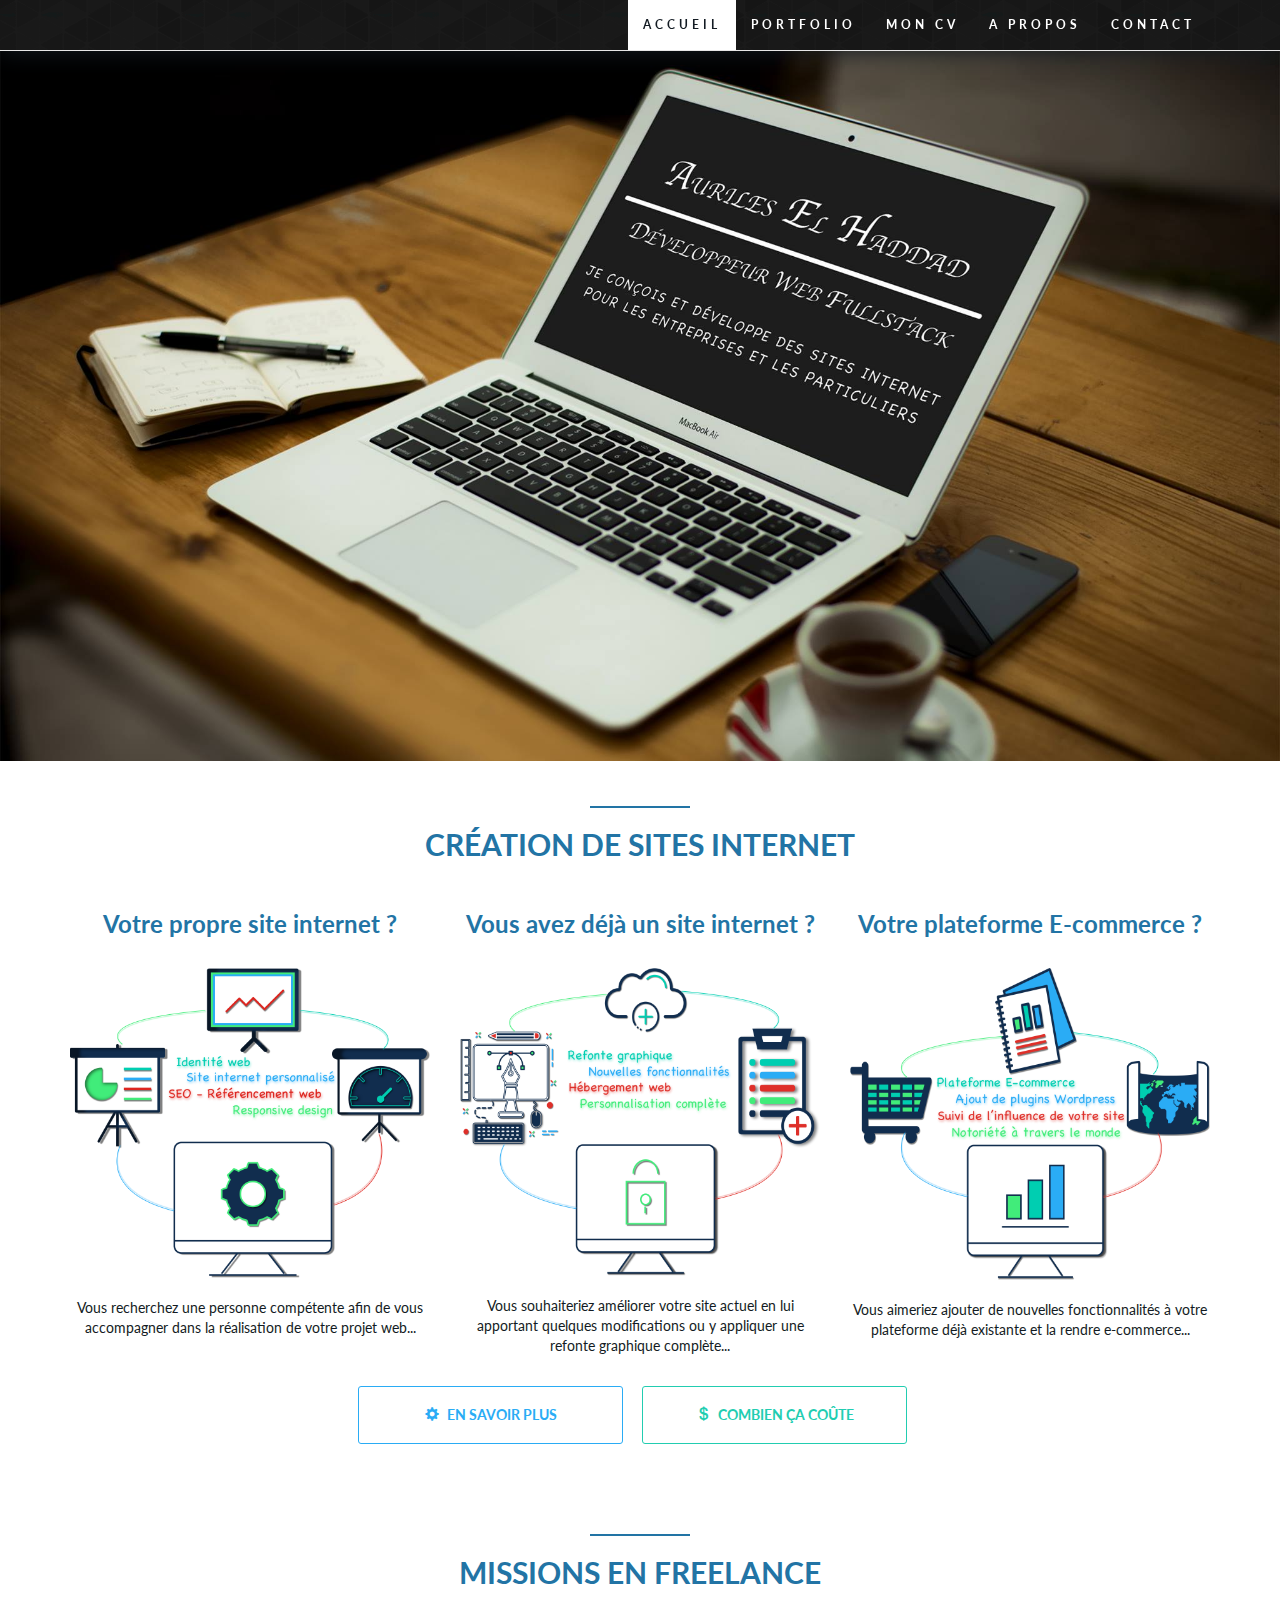
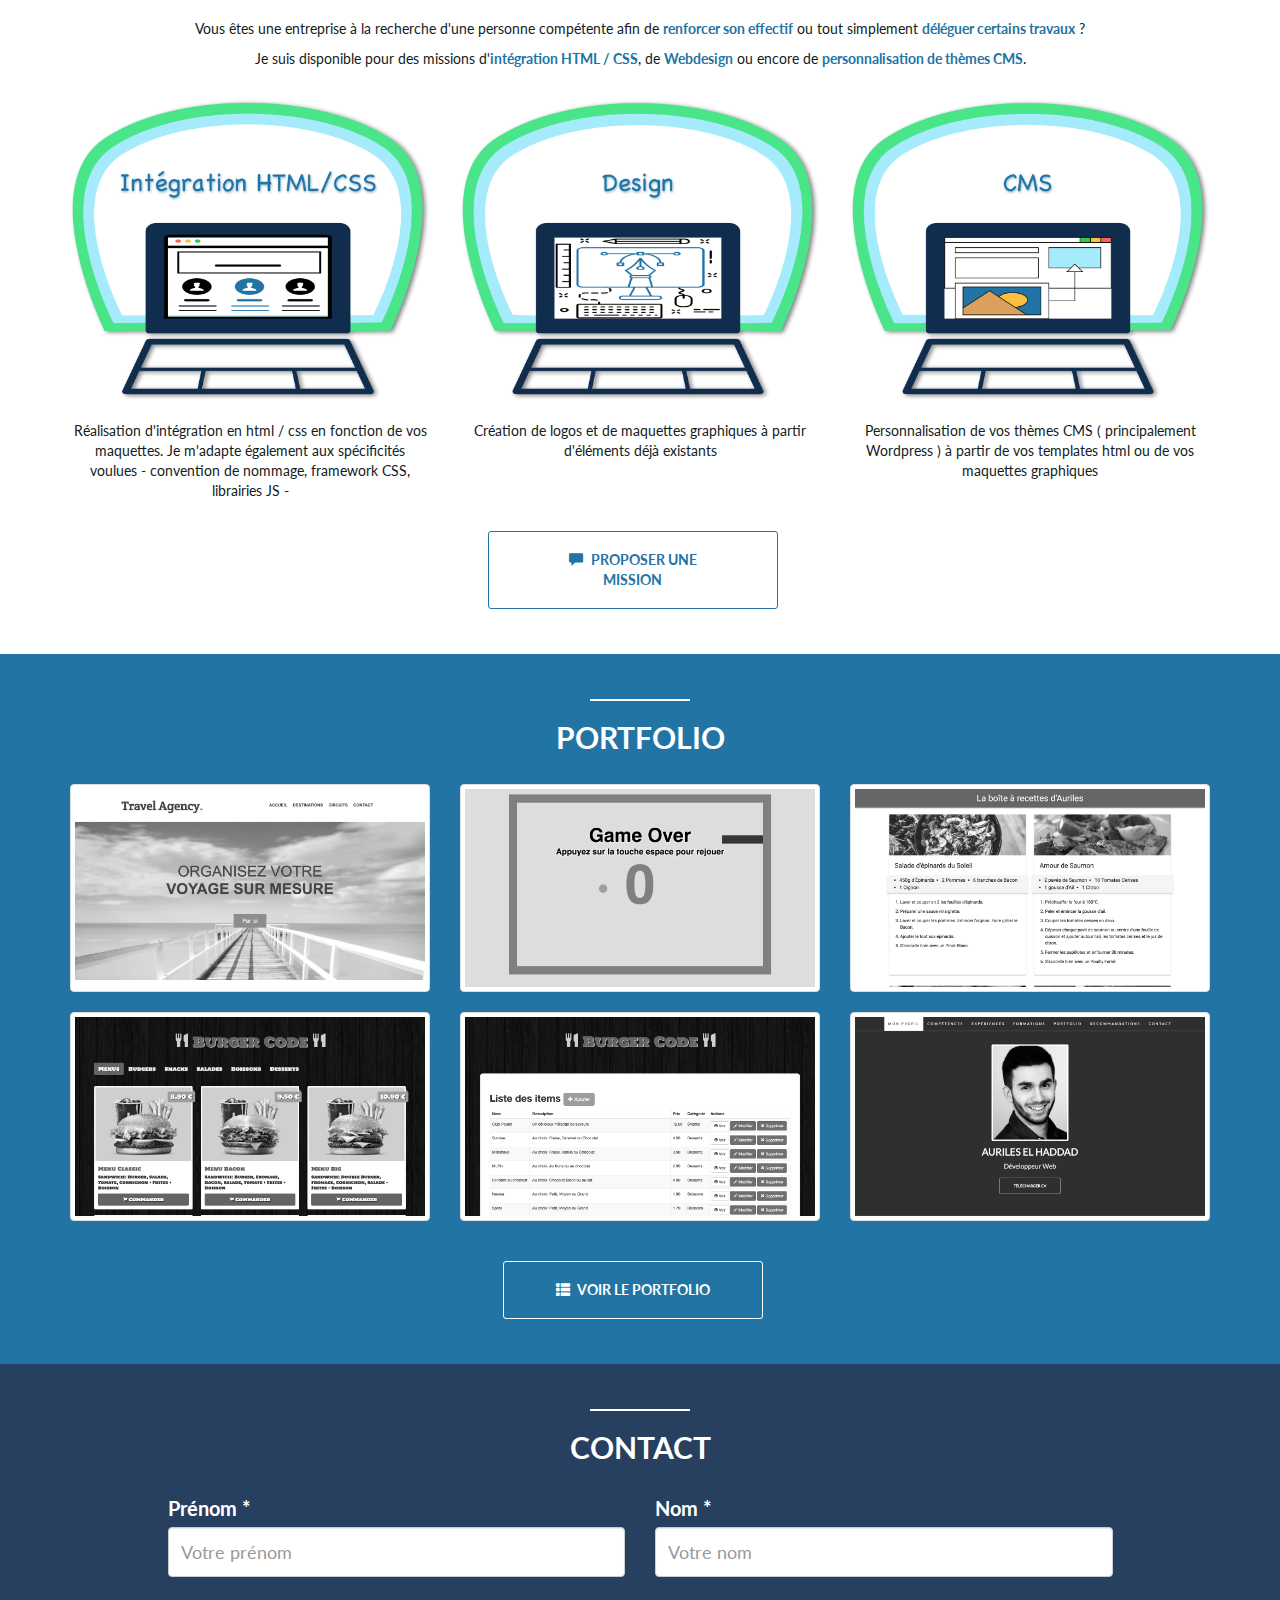
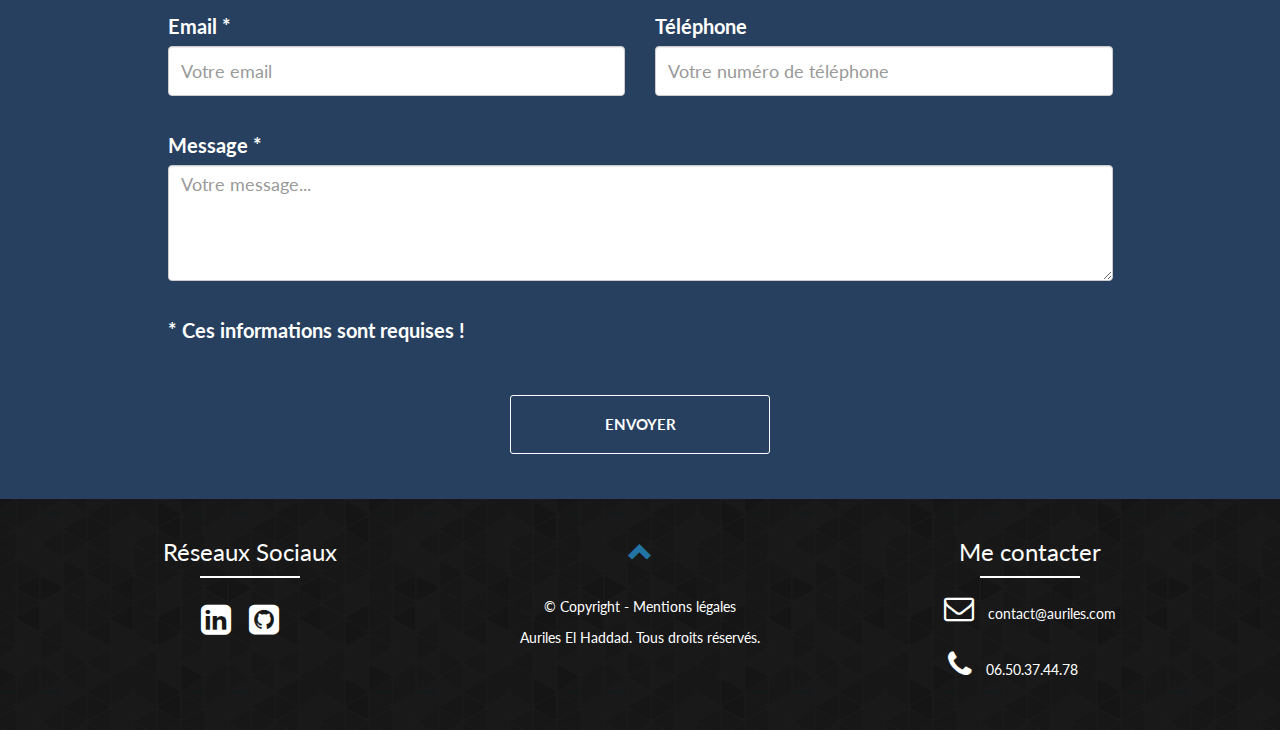
<file: index.html>
<!DOCTYPE html>

<html lang="fr">

  <head>
    <head>
      <title>Auriles El Haddad | IT Consulting - Accueil</title>
      <meta charset="UTF-8">
      <meta name="viewport" content="width=device-width, initial-scale=1">
      <link rel="stylesheet" href="https://maxcdn.bootstrapcdn.com/bootstrap/3.3.7/css/bootstrap.min.css">
      <link href="https://fonts.googleapis.com/css?family=Lato" rel="stylesheet">
      <link rel="stylesheet" href="https://maxcdn.bootstrapcdn.com/font-awesome/4.7.0/css/font-awesome.min.css">
      <link rel="stylesheet" href="css/style.css">
      <script src="https://ajax.googleapis.com/ajax/libs/jquery/3.1.1/jquery.min.js"></script>
      <script src="https://maxcdn.bootstrapcdn.com/bootstrap/3.3.7/js/bootstrap.min.js"></script>
      <script src="js/script.js"></script>
    </head>
  </head>

  <body data-spy="scroll" data-target=".navbar" data-offset="60">

    <!-- MENU -->
    <nav class="navbar navbar-default navbar-fixed-top">
      <div class="container">
        <div class="navbar-header">
          <button class="navbar-toggle" type="button" data-toggle="collapse" data-target="#myNavbar">
            <span class="icon-bar"></span>
            <span class="icon-bar"></span>
            <span class="icon-bar"></span>
          </button>
        </div>
        <div id="myNavbar" class="collapse navbar-collapse">
          <ul class="nav navbar-nav">
            <li><a href="#image" class="scroll">Accueil</a></li>
            <li><a href="#portfolio" class="scroll">Portfolio</a></li>
            <li><a href="http://mycv.auriles.com" target="_blank">Mon CV</a></li>
            <li><a href="html/about.html">A propos</a></li>
            <li><a href="#contact" class="scroll">Contact</a></li>
          </ul>
        </div>
      </div>
    </nav>

    <!-- Image -->
    <section id="image">
      <div>
        <img src="images/background_website.jpg" alt="image_de_presentation" class="bg">
      </div>
    </section>

    <!-- Création site web -->
    <section id="create-website">
      <div class="container">
        <div class="blue-divider"></div>
        <div class="heading">
          <h2>Création de sites internet</h2>
        </div>
        <div class="row">
          <div class="col-sm-4">
              <h3 class="heading">Votre propre site internet ?</h3> <br>
              <img src="images/all1.png" alt="image - création_site_internet ">
              <p class="heading"> <br>Vous recherchez une personne compétente afin de vous accompagner dans la réalisation de votre projet web...</p>
          </div>
          <div class="col-sm-4">
              <h3 class="heading">Vous avez déjà un site internet ?</h3> <br>
              <img src="images/all2.png" alt="image - refonte_site_internet ">
              <p class="heading"> <br> Vous souhaiteriez améliorer votre site actuel en lui apportant quelques modifications ou y appliquer une refonte graphique complète...</p>
          </div>
          <div class="col-sm-4">
              <h3 class="heading">Votre plateforme E-commerce ?</h3> <br>
              <img src="images/all3.png" alt="image - ajout_module_Ecommerce ">
              <p class="heading"> <br> Vous aimeriez ajouter de nouvelles fonctionnalités à votre plateforme déjà existante et la rendre e-commerce...</p>
          </div>
        </div>
        <div class="heading">
          <div style="display: inline-block;">
            <a href="html/more.html" class="button1"><span class="glyphicon glyphicon-cog"></span> En savoir plus</a>
          </div>
          <div style="display: inline-block;">
            <a href="html/price.html" class="button2"><span class="glyphicon glyphicon-usd"></span> Combien ça coûte</a>
          </div>
        </div>
      </div>
    </section>

    <!-- Missions Freelance -->
    <section id="freelance">
      <div class="container">
        <div class="blue-divider"></div>
        <div class="heading">
          <h2>Missions en Freelance</h2>
          <p>Vous êtes une entreprise à la recherche d'une personne compétente afin de <strong class="bold-blue">renforcer son effectif</strong> ou tout simplement <strong class="bold-blue">déléguer certains travaux</strong> ?</p>
          <p>Je suis disponible pour des missions d'<strong class="bold-blue">intégration HTML / CSS</strong>, de <strong class="bold-blue">Webdesign</strong> ou encore de <strong class="bold-blue">personnalisation de thèmes CMS</strong>. </p>
          <br>
        </div>
        <div class="row">
          <div class="col-sm-4">
              <img src="images/laptop_integration.png" alt="image - intégration_html_css ">
              <br><br>
              <p class="heading">Réalisation d'intégration en html / css en fonction de vos maquettes. Je m'adapte également aux spécificités voulues - convention de nommage, framework CSS, librairies JS -</p>
          </div>
          <div class="col-sm-4">
              <img src="images/laptop_design.png" alt="image - webdesign ">
              <br><br>
              <p class="heading">Création de logos et de maquettes graphiques à partir d'éléments déjà existants</p>
          </div>
          <div class="col-sm-4">
              <img src="images/laptop_cms.png" alt="image - cms ">
              <br><br>
              <p class="heading">Personnalisation de vos thèmes CMS ( principalement Wordpress ) à partir de vos templates html ou de vos maquettes graphiques</p>
          </div>
        </div>
        <div class="heading">
          <div style="display: inline-block;">
            <a href="#contact" class="button1 scroll"><span class="glyphicon glyphicon-comment"></span> Proposer une mission</a>
          </div>
        </div>
      </div>
    </section>

    <!-- Portfolio -->
    <section id="portfolio">
      <div class="container">
        <div class="white-divider"></div>
        <div class="heading">
          <h2>Portfolio</h2>
        </div>
        <div class="row">
          <div class="col-sm-4">
            <a href="http://www.myagency.auriles.com" class="thumbnail" target="_blank">
              <img src="images/myagency.png" alt="myagency">
            </a>
          </div>
          <div class="col-sm-4">
            <a href="http://www.mysnake.auriles.com" class="thumbnail" target="_blank">
              <img src="images/mysnake.png" alt="mysnake">
            </a>
          </div>
          <div class="col-sm-4">
            <a href="http://www.myrecipebox.auriles.com" class="thumbnail" target="_blank">
              <img src="images/myrecipebox.png" alt="myrecipebox">
            </a>
          </div>
        </div>
        <div class="row">
          <div class="col-sm-4">
            <a href="http://myburgercode.auriles.com" class="thumbnail" target="_blank">
              <img src="images/myburgercode.png" alt="myburgercode">
            </a>
          </div>
          <div class="col-sm-4">
            <a href="http://myburgercode.auriles.com/admin" class="thumbnail" target="_blank">
              <img src="images/myburgercodeadmin.png" alt="myburgercodeadmin">
            </a>
          </div>
          <div class="col-sm-4">
            <a href="http://mycv.auriles.com" class="thumbnail" target="_blank">
              <img src="images/mycv.png" alt="mycv">
            </a>
          </div>
        </div>
        <div class="heading">
            <a href="html/portfolio.html" class="button1"><span class="glyphicon glyphicon-th-list"></span> Voir le portfolio</a>
        </div>
      </div>
    </section>

    <!-- CONTACT -->
    <section id="contact">
      <div class="container">
        <div class="white-divider"></div>
        <div class="heading">
          <h2>Contact</h2>
        </div>
        <div class="row">
          <div class="col-lg-10 col-lg-offset-1">
            <form id="contact-form" action="" method="post" role="form">
              <div class="row">
                <!-- Prénom -->
                <div class="col-md-6">
                  <label for="firstname">Prénom *</label>
                  <input id="firstname" type="text" name="firstname" class="form-control" placeholder="Votre prénom" value="">
                  <p class="comments"></p>
                </div>
                <!-- Nom -->
                <div class="col-md-6">
                  <label for="name">Nom *</label>
                  <input id="name" type="text" name="name" class="form-control" placeholder="Votre nom" value="">
                  <p class="comments"></p>
                </div>
                <!-- Email -->
                <div class="col-md-6">
                  <label for="email">Email *</label>
                  <input id="email" type="email" name="email" class="form-control" placeholder="Votre email" value="">
                  <p class="comments"></p>
                </div>
                <!-- Téléphone -->
                <div class="col-md-6">
                  <label for="phone">Téléphone</label>
                  <input id="phone" type="tel" name="phone" class="form-control" placeholder="Votre numéro de téléphone" value="">
                  <p class="comments"></p>
                </div>
                <!-- Message -->
                <div class="col-md-12">
                  <label for="message">Message *</label>
                  <textarea name="message" id="message" class="form-control" cols="4" rows="4" placeholder="Votre message..."></textarea>
                  <p class="comments"></p>
                </div>
                <!-- Informations Requises -->
                <div class="col-md-12">
                  <p class="blue"><strong>* Ces informations sont requises !</strong></p>
                </div>
                <!-- Boutton d'envoi du formulaire -->
                <div class="col-md-12">
                  <input type="submit" class="button1" value="Envoyer">
                </div>
              </div>
            </form>
          </div>
        </div>
      </div>
    </section>

    <!-- FOOTER -->
    <footer>
      <div class="container">
        <div class="row">
          <!-- footer-left -->
          <div class="col-sm-4 text-center">
            <h3>Réseaux Sociaux</h3>
            <div class="white-divider"></div>
            <div class="icons">
              <!-- LinkedIn -->
                <a href="https://www.linkedin.com/in/auriles-el-haddad-80a992110/" target="_blank"><i class="fa fa-linkedin-square icon-linkedin" aria-hidden="true"></i></a>
              <!-- Github -->
                <a href="https://github.com/Auriles" target="_blank"><i class="fa fa-github-square icon-github" aria-hidden="true"></i></a>
            </div>
          </div>
          <!-- footer-center -->
          <div class="col-sm-4 text-center">
            <a href="#image" id="aboutFooter">
              <span class="glyphicon glyphicon-chevron-up"></span>
            </a>
            <h5>© Copyright - <a href="html/mentions.html" class="mentions-legales">Mentions légales</a> <br> <br>
            Auriles El Haddad. Tous droits réservés.</h5>
          </div>
          <!-- footer-right -->
          <div class="col-sm-4 text-center">
            <h3>Me contacter</h3>
            <div class="white-divider"></div>
            <!-- Mail -->
            <div>
              <a href="mailto:&#099;&#111;&#110;&#116;&#097;&#099;&#116;&#064;&#097;&#117;&#114;&#105;&#108;&#101;&#115;&#046;&#099;&#111;&#109;"><i class="fa fa-envelope-o icons icon-mail" aria-hidden="true"></i></a>
              <p style="display: inline-block;">&#099;&#111;&#110;&#116;&#097;&#099;&#116;&#064;&#097;&#117;&#114;&#105;&#108;&#101;&#115;&#046;&#099;&#111;&#109;</p>
            </div>
            <!-- Téléphone -->
            <div style="margin-right: 35px;">
              <i class="fa fa-phone icons icon-phone" aria-hidden="true"></i>
              <p style="display: inline-block;">06.50.37.44.78</p>
            </div>
          </div>
        </div>
      </div>
    </footer>

  </body>

</html>
</file>
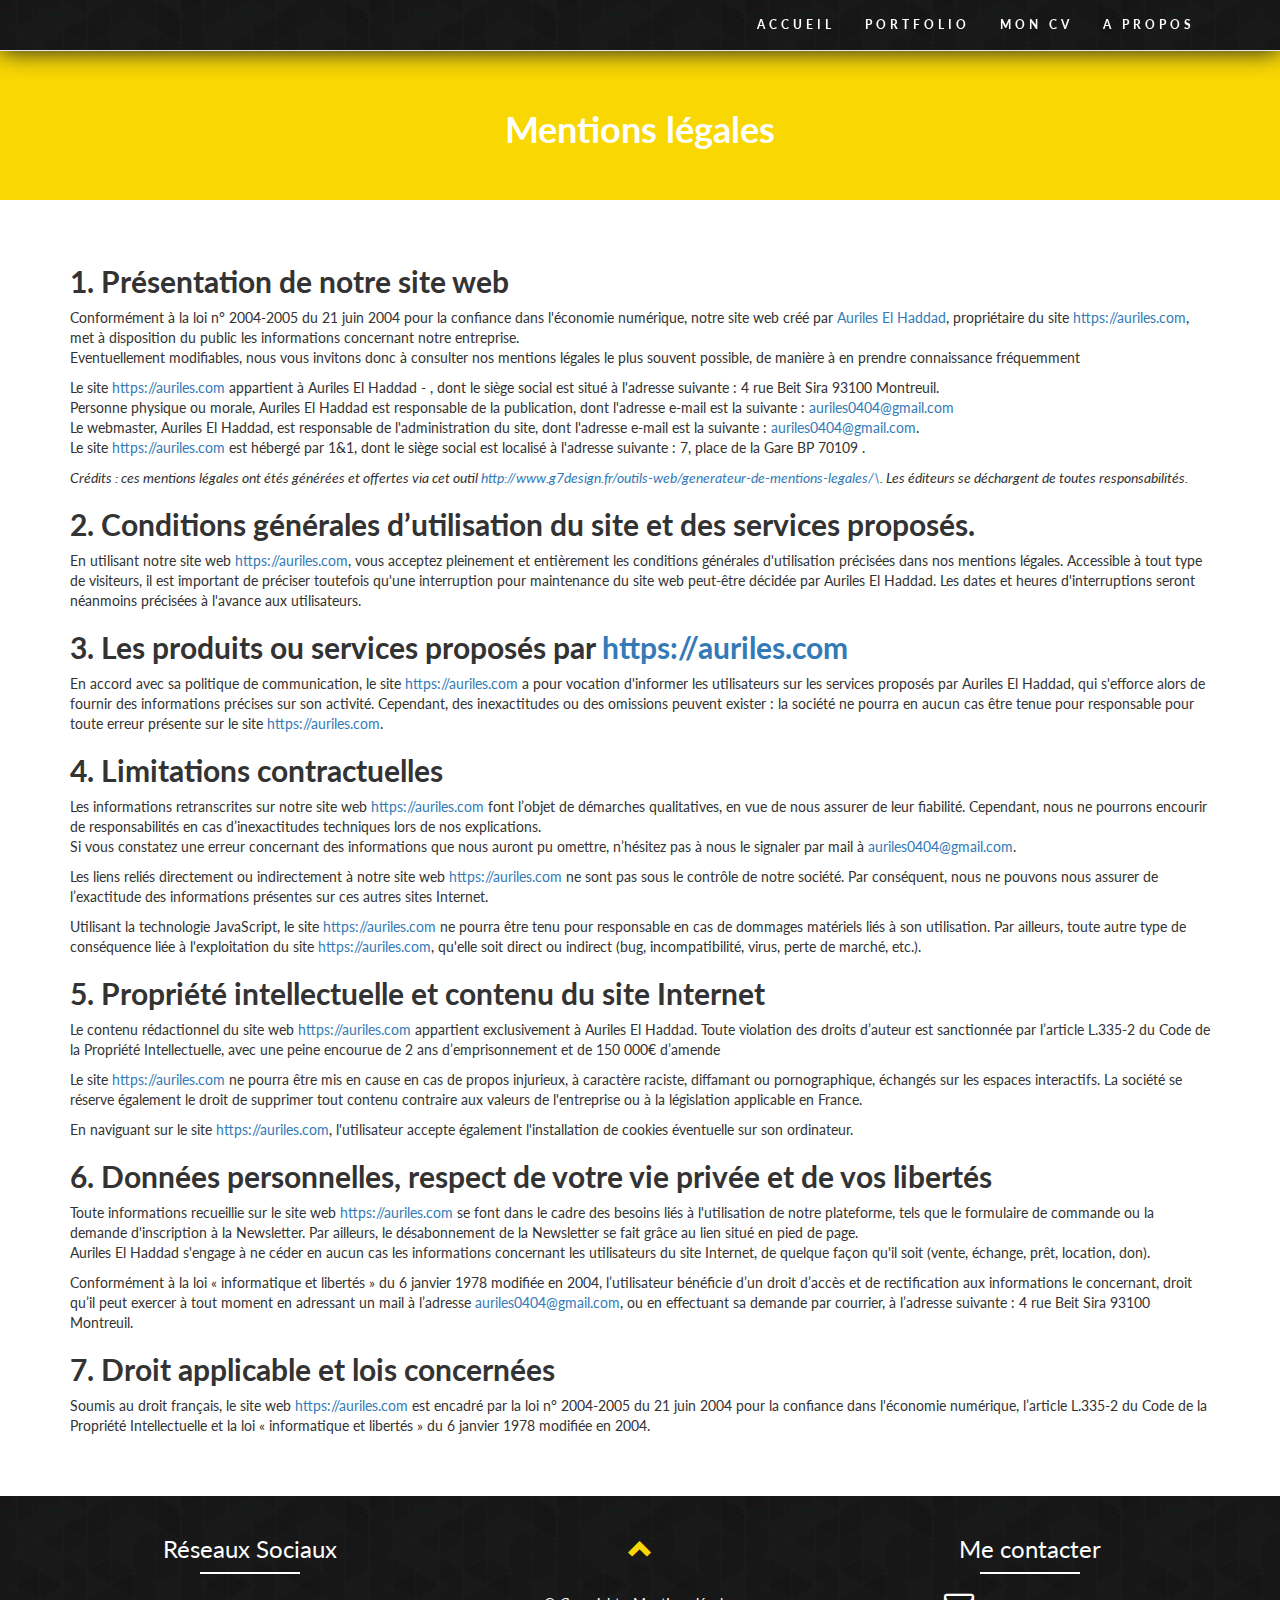
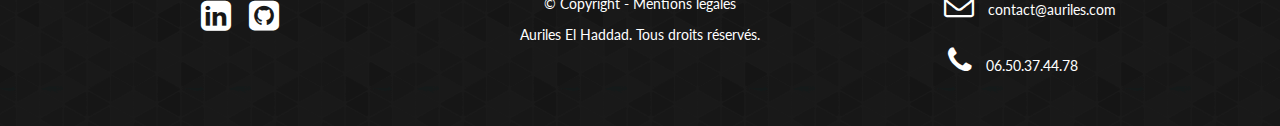
<file: html/mentions.html>
<!DOCTYPE html>

<html lang="fr">

  <head>
    <head>
      <title>Auriles El Haddad | IT Consulting - Mentions légales</title>
      <meta charset="UTF-8">
      <meta name="viewport" content="width=device-width, initial-scale=1">
      <link rel="stylesheet" href="https://maxcdn.bootstrapcdn.com/bootstrap/3.3.7/css/bootstrap.min.css">
      <link href="https://fonts.googleapis.com/css?family=Lato|Roboto" rel="stylesheet">
      <link rel="stylesheet" href="https://maxcdn.bootstrapcdn.com/font-awesome/4.7.0/css/font-awesome.min.css">
      <link rel="stylesheet" href="../css/style.css">
      <script src="https://ajax.googleapis.com/ajax/libs/jquery/3.1.1/jquery.min.js"></script>
      <script src="https://maxcdn.bootstrapcdn.com/bootstrap/3.3.7/js/bootstrap.min.js"></script>
      <script src="../js/script.js"></script>
    </head>
  </head>

  <body data-spy="scroll" data-target=".navbar" data-offset="60">

    <!-- MENU -->
    <nav class="navbar navbar-default navbar-fixed-top">
      <div class="container">
        <div class="navbar-header">
          <button class="navbar-toggle" type="button" data-toggle="collapse" data-target="#myNavbar">
            <span class="icon-bar"></span>
            <span class="icon-bar"></span>
            <span class="icon-bar"></span>
          </button>
        </div>
        <div id="myNavbar" class="collapse navbar-collapse">
          <ul class="nav navbar-nav">
            <li><a href="../index.html">Accueil</a></li>
            <li><a href="../html/portfolio.html">Portfolio</a></li>
            <li><a href="http://mycv.auriles.com" target="_blank">Mon CV</a></li>
            <li><a href="../html/about.html">A propos</a></li>
          </ul>
        </div>
      </div>
    </nav>

    <!-- Banner -->
    <section id="mentions-banner">
      <div class="text-center">
        <h1>Mentions légales</h1>
      </div>
    </section>

    <!-- Description -->
    <section id="mentions-description">

     <div class="container">
      <h2>1. Présentation de notre site web</h2>

      <p>Conformément à la loi n° 2004-2005 du 21 juin 2004 pour la confiance dans l'économie numérique, notre site web créé par <a href="https://auriles.com" title="Auriles El Haddad">Auriles El Haddad</a>, propriétaire du site <a href="https://auriles.com" title="Auriles El Haddad">https://auriles.com</a>, met à disposition du public les informations concernant notre entreprise.<br />
      Eventuellement modifiables, nous vous invitons donc à consulter nos mentions légales le plus souvent possible, de manière à en prendre connaissance fréquemment</p>

      <p>Le site <a href="https://auriles.com" title="Auriles El Haddad">https://auriles.com</a> appartient à Auriles El Haddad - , dont le siège social est situé à l'adresse suivante : 4 rue Beit Sira 93100 Montreuil.<br />
      Personne physique ou morale, Auriles El Haddad est responsable de la publication, dont l'adresse e-mail est la suivante : <a href="mailto:auriles0404@gmail.com">auriles0404@gmail.com</a><br />
      Le webmaster, Auriles El Haddad, est responsable de l'administration du site, dont l'adresse e-mail est la suivante : <a href="mailto:auriles0404@gmail.com">auriles0404@gmail.com</a>.<br />
      Le site <a href="https://auriles.com" title="Auriles El Haddad">https://auriles.com</a> est hébergé par 1&1, dont le siège social est localisé à l'adresse suivante : 7, place de la Gare BP 70109 .</p>

      <p><i>Crédits : ces mentions légales ont étés générées et offertes via cet outil <a href="http://www.g7design.fr/outils-web/generateur-de-mentions-legales/" title="Générateur de mentions légales gratuit" target="_blank">http://www.g7design.fr/outils-web/generateur-de-mentions-legales/\</a>. Les éditeurs se déchargent de toutes responsabilités.</i></p>

      <h2>2. Conditions générales d’utilisation du site et des services proposés.</h2>

      <p>En utilisant notre site web <a href="https://auriles.com" title="Auriles El Haddad">https://auriles.com</a>, vous acceptez pleinement et entièrement les conditions générales d'utilisation précisées dans nos mentions légales. Accessible à tout type de visiteurs, il est important de préciser toutefois qu'une interruption pour maintenance du site web peut-être décidée par Auriles El Haddad. Les dates et heures d'interruptions seront néanmoins précisées à l'avance aux utilisateurs.</p>

      <h2>3. Les produits ou services proposés par <a href="https://auriles.com" title="Auriles El Haddad">https://auriles.com</a></h2>

      <p>En accord avec sa politique de communication, le site <a href="https://auriles.com" title="Auriles El Haddad">https://auriles.com</a> a pour vocation d'informer les utilisateurs sur les services proposés par Auriles El Haddad, qui s'efforce alors de fournir des informations précises sur son activité. Cependant, des inexactitudes ou des omissions peuvent exister : la société ne pourra en aucun cas être tenue pour responsable pour toute erreur présente sur le site <a href="https://auriles.com" title="Auriles El Haddad">https://auriles.com</a>.</p>

      <h2>4.  Limitations contractuelles</h2>

      <p>Les informations retranscrites sur notre site web <a href="https://auriles.com" title="Auriles El Haddad">https://auriles.com</a> font l’objet de démarches qualitatives, en vue de nous assurer de leur fiabilité. Cependant, nous ne pourrons encourir de responsabilités en cas d’inexactitudes techniques lors de nos explications.<br />
      Si vous constatez une erreur concernant des informations que nous auront pu omettre, n’hésitez pas à nous le signaler par mail à <a href="mailto:auriles0404@gmail.com">auriles0404@gmail.com</a>.</p>

      <p>Les liens reliés directement ou indirectement à notre site web <a href="https://auriles.com" title="Auriles El Haddad">https://auriles.com</a> ne sont pas sous le contrôle de notre société. Par conséquent, nous ne pouvons nous assurer de l’exactitude des informations présentes sur ces autres sites Internet.</p>

      <p>Utilisant la technologie JavaScript, le site <a href="https://auriles.com" title="Auriles El Haddad">https://auriles.com</a> ne pourra être tenu pour responsable en cas de dommages matériels liés à son utilisation. Par ailleurs, toute autre type de conséquence liée à l'exploitation du site <a href="https://auriles.com" title="Auriles El Haddad">https://auriles.com</a>, qu'elle soit direct ou indirect (bug, incompatibilité, virus, perte de marché, etc.).</p>

      <h2>5. Propriété intellectuelle et contenu du site Internet</h2>

      <p>Le contenu rédactionnel du site web <a href="https://auriles.com" title="Auriles El Haddad">https://auriles.com</a> appartient exclusivement à Auriles El Haddad. Toute violation des droits d’auteur est sanctionnée par l’article L.335-2 du Code de la Propriété Intellectuelle, avec une peine encourue de 2 ans d’emprisonnement et de 150 000€ d’amende</p>

      <p>Le site <a href="https://auriles.com" title="Auriles El Haddad">https://auriles.com</a> ne pourra être mis en cause en cas de propos injurieux, à caractère raciste, diffamant ou pornographique, échangés sur les espaces interactifs. La société se réserve également le droit de supprimer tout contenu contraire aux valeurs de l'entreprise ou à la législation applicable en France.</p>

      <p>En naviguant sur le site <a href="https://auriles.com" title="Auriles El Haddad">https://auriles.com</a>, l'utilisateur accepte également l'installation de cookies éventuelle sur son ordinateur.</p>

      <h2>6. Données personnelles, respect de votre vie privée et de vos libertés</h2>

      <p>Toute informations recueillie sur le site web <a href="https://auriles.com" title="Auriles El Haddad">https://auriles.com</a> se font dans le cadre des besoins liés à l'utilisation de notre plateforme, tels que le formulaire de commande ou la demande d'inscription à la Newsletter. Par ailleurs, le désabonnement de la Newsletter se fait grâce au lien situé en pied de page.<br />
      Auriles El Haddad s'engage à ne céder en aucun cas les informations concernant les utilisateurs du site Internet, de quelque façon qu'il soit (vente, échange, prêt, location, don).</p>

      <p>Conformément à la loi « informatique et libertés » du 6 janvier 1978 modifiée en 2004, l’utilisateur bénéficie d’un droit d’accès et de rectification aux informations le concernant, droit qu’il peut exercer à tout moment en adressant un mail à l’adresse <a href="mailto:auriles0404@gmail.com">auriles0404@gmail.com</a>, ou en effectuant sa demande par courrier, à l’adresse suivante : 4 rue Beit Sira 93100 Montreuil.</p>

      <h2>7. Droit applicable et lois concernées</h2>

      <p>Soumis au droit français, le site web <a href="https://auriles.com" title="Auriles El Haddad">https://auriles.com</a> est encadré par la loi n° 2004-2005 du 21 juin 2004 pour la confiance dans l'économie numérique, l’article L.335-2 du Code de la Propriété Intellectuelle et la loi « informatique et libertés » du 6 janvier 1978 modifiée en 2004.</p>
      </div>
    </section>

    <!-- FOOTER -->
    <footer>
      <div class="container">
        <div class="row">
          <!-- footer-left -->
          <div class="col-sm-4 text-center">
            <h3>Réseaux Sociaux</h3>
            <div class="white-divider"></div>
            <div class="icons">
              <!-- LinkedIn -->
                <a href="https://www.linkedin.com/in/auriles-el-haddad-80a992110/" target="_blank"><i class="fa fa-linkedin-square icon-linkedin" aria-hidden="true"></i></a>
              <!-- Github -->
                <a href="https://github.com/Auriles" target="_blank"><i class="fa fa-github-square icon-github" aria-hidden="true"></i></a>
            </div>
          </div>
          <!-- footer-center -->
          <div class="col-sm-4 text-center">
            <a href="#mentions-banner" id="aboutFooter">
              <span class="glyphicon glyphicon-chevron-up" style="color: #F9D703;"></span>
            </a>
            <h5>© Copyright - <a href="../html/mentions.html" class="mentions-legales">Mentions légales</a> <br> <br>
            Auriles El Haddad. Tous droits réservés.</h5>
          </div>
          <!-- footer-right -->
          <div class="col-sm-4 text-center">
            <h3>Me contacter</h3>
            <div class="white-divider"></div>
            <!-- Mail -->
            <div>
              <a href="mailto:&#099;&#111;&#110;&#116;&#097;&#099;&#116;&#064;&#097;&#117;&#114;&#105;&#108;&#101;&#115;&#046;&#099;&#111;&#109;"><i class="fa fa-envelope-o icons icon-mail" aria-hidden="true"></i></a>
              <p style="display: inline-block;">&#099;&#111;&#110;&#116;&#097;&#099;&#116;&#064;&#097;&#117;&#114;&#105;&#108;&#101;&#115;&#046;&#099;&#111;&#109;</p>
            </div>
            <!-- Téléphone -->
            <div style="margin-right: 35px;">
              <i class="fa fa-phone icons icon-phone" aria-hidden="true"></i>
              <p style="display: inline-block;">06.50.37.44.78</p>
            </div>
          </div>
        </div>
      </div>
    </footer>

  </body>

</html>
</file>
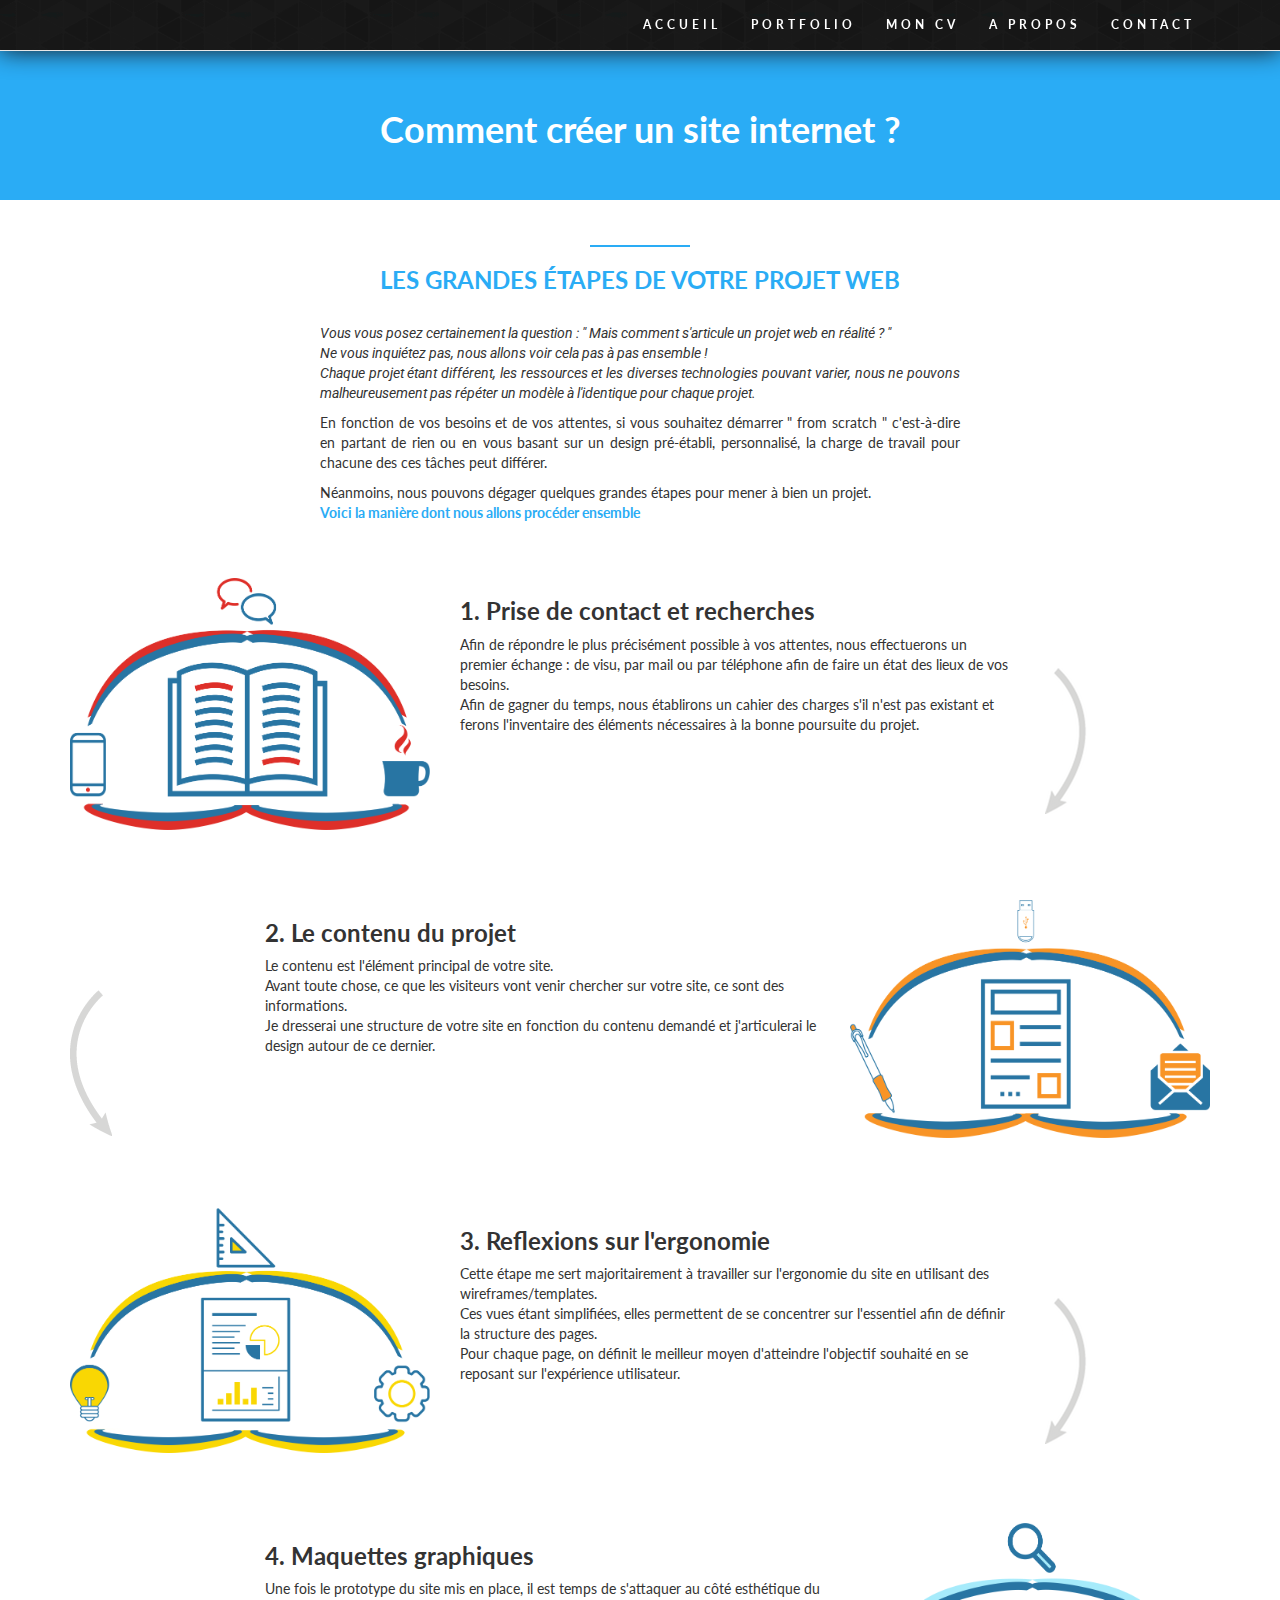
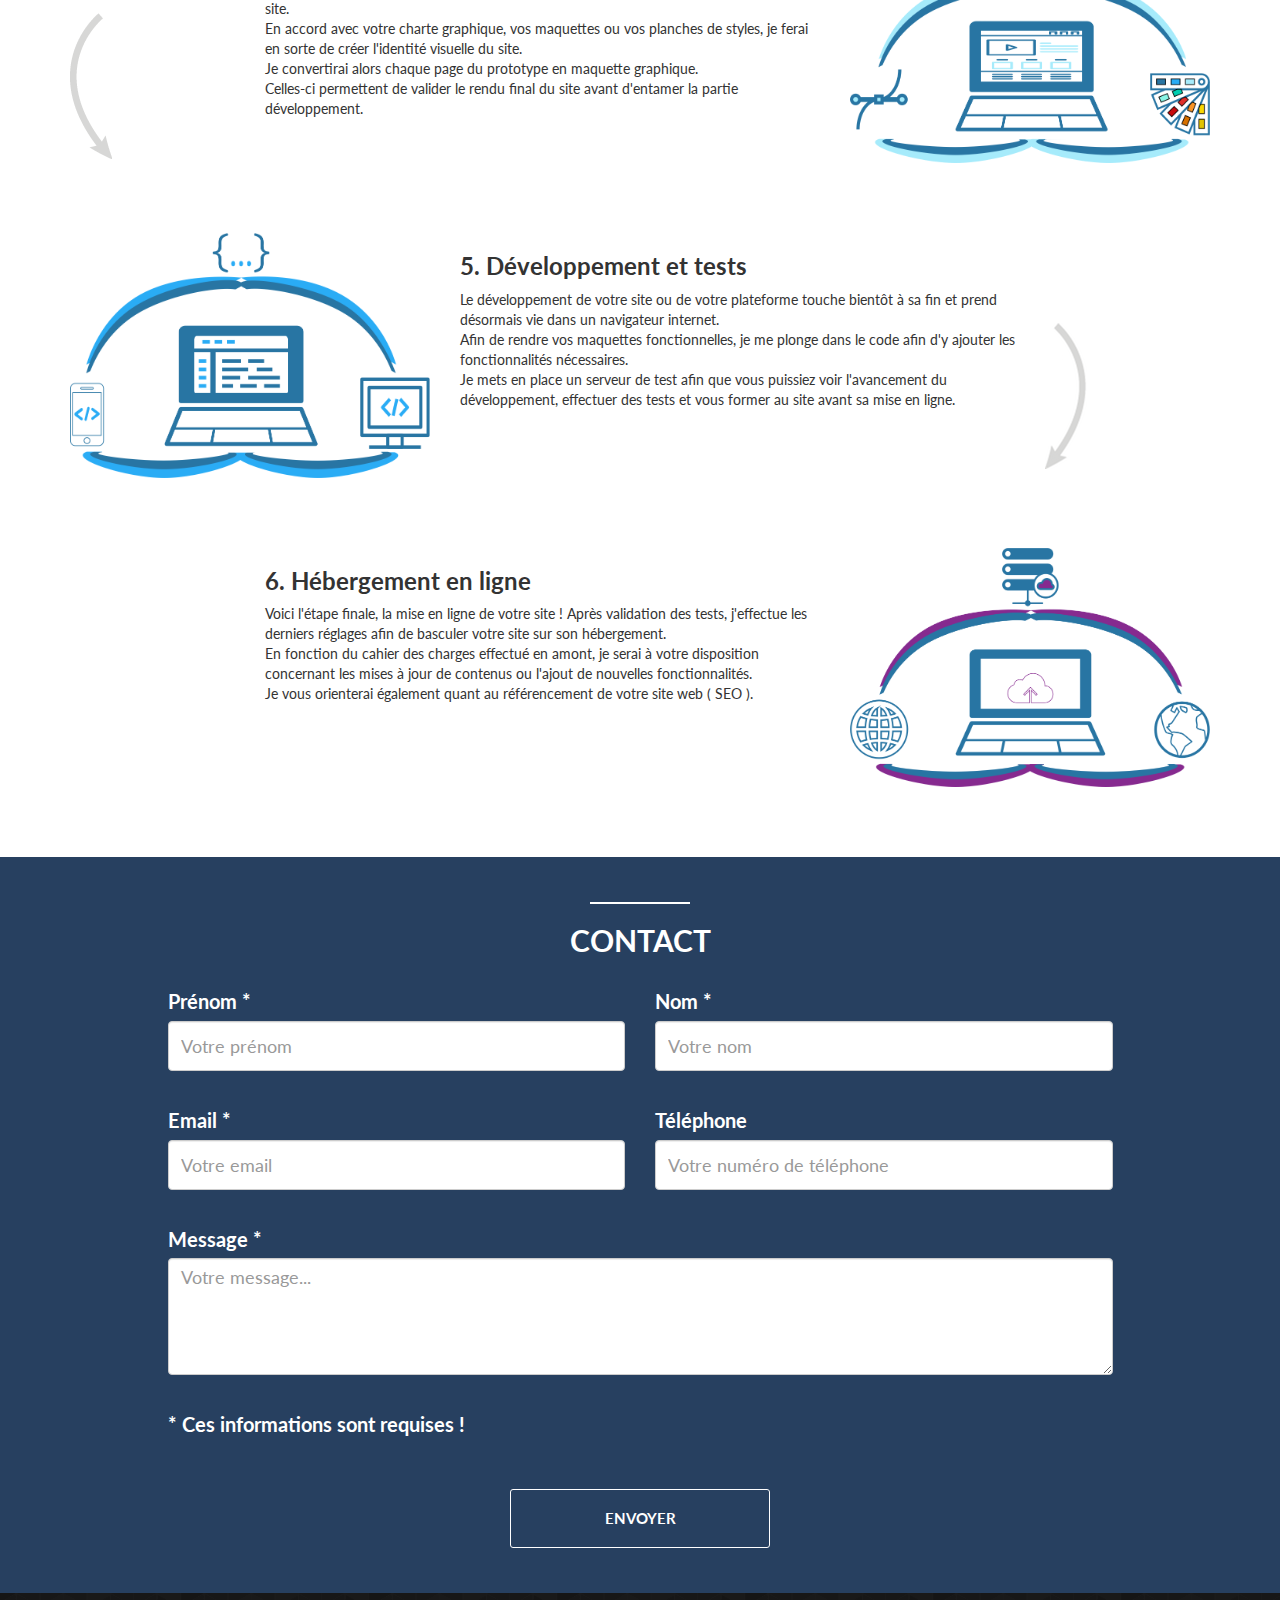
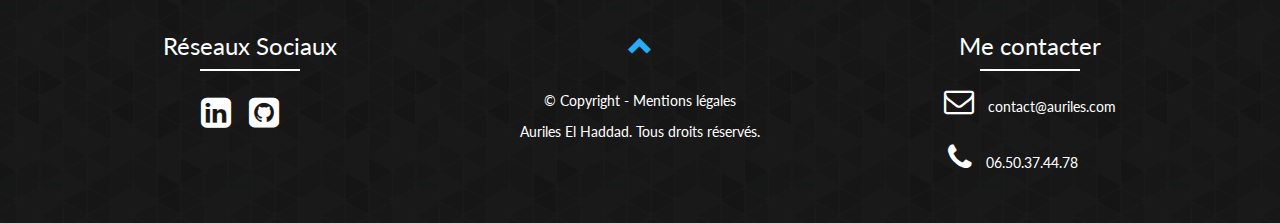
<file: html/more.html>
<!DOCTYPE html>

<html lang="fr">

  <head>
    <head>
      <title>Auriles El Haddad | IT Consulting - En savoir plus</title>
      <meta charset="UTF-8">
      <meta name="viewport" content="width=device-width, initial-scale=1">
      <link rel="stylesheet" href="https://maxcdn.bootstrapcdn.com/bootstrap/3.3.7/css/bootstrap.min.css">
      <link href="https://fonts.googleapis.com/css?family=Lato|Roboto" rel="stylesheet">
      <link rel="stylesheet" href="https://maxcdn.bootstrapcdn.com/font-awesome/4.7.0/css/font-awesome.min.css">
      <link rel="stylesheet" href="../css/style.css">
      <script src="https://ajax.googleapis.com/ajax/libs/jquery/3.1.1/jquery.min.js"></script>
      <script src="https://maxcdn.bootstrapcdn.com/bootstrap/3.3.7/js/bootstrap.min.js"></script>
      <script src="../js/script.js"></script>
    </head>
  </head>

  <body data-spy="scroll" data-target=".navbar" data-offset="60">

    <!-- MENU -->
    <nav class="navbar navbar-default navbar-fixed-top">
      <div class="container">
        <div class="navbar-header">
          <button class="navbar-toggle" type="button" data-toggle="collapse" data-target="#myNavbar">
            <span class="icon-bar"></span>
            <span class="icon-bar"></span>
            <span class="icon-bar"></span>
          </button>
        </div>
        <div id="myNavbar" class="collapse navbar-collapse">
          <ul class="nav navbar-nav">
            <li><a href="../index.html">Accueil</a></li>
            <li><a href="../html/portfolio.html">Portfolio</a></li>
            <li><a href="http://mycv.auriles.com" target="_blank">Mon CV</a></li>
            <li><a href="../html/about.html">A propos</a></li>
            <li><a href="#contact" class="scroll">Contact</a></li>
          </ul>
        </div>
      </div>
    </nav>

    <!-- Banner -->
    <section id="more-banner">
      <div class="text-center">
        <h1>Comment créer un site internet ?</h1>
      </div>
    </section>

    <!-- Description -->
    <section id="more-description">
      <div class="container">
        <div class="blue3-divider"></div>
        <div class="text-center">
          <h3>Les grandes étapes de votre projet web</h3> <br>
          <p>Vous vous posez certainement la question : " Mais comment s'articule un projet web en réalité ? "<br> Ne vous inquiétez pas, nous allons voir cela pas à pas ensemble ! <br> Chaque projet étant différent, les ressources et les diverses technologies pouvant varier, nous ne pouvons malheureusement pas répéter un modèle à l'identique pour chaque projet.</p>
          <p>En fonction de vos besoins et de vos attentes, si vous souhaitez démarrer " from scratch " c'est-à-dire en partant de rien ou en vous basant sur un design pré-établi, personnalisé, la charge de travail pour chacune des ces tâches peut différer.</p>
          <p>Néanmoins, nous pouvons dégager quelques grandes étapes pour mener à bien un projet. <br> <span><strong>Voici la manière dont nous allons procéder ensemble </strong></span></p>
        </div>
      </div>
    </section>

    <!-- Maquettes -->
    <section id="more-maquettes">
      <div class="container">

        <!-- Prise de contact et recherches -->
        <div class="row maquette">
          <div class="col-xs-4 col-sm-4">
            <img src="../images/premier_contact.png">
          </div>
          <div class="col-xs-8 col-sm-6">
            <h3>1. Prise de contact et recherches</h3>
            <p>Afin de répondre le plus précisément possible à vos attentes, nous effectuerons un premier échange : de visu, par mail ou par téléphone afin de faire un état des lieux de vos besoins. <br>
            Afin de gagner du temps, nous établirons un cahier des charges s'il n'est pas existant et ferons l'inventaire des éléments nécessaires à la bonne poursuite du projet.</p>
          </div>
          <div class="col-sm-2">
            <img src="../images/arrowR.png" class="arrow">
          </div>
        </div>

        <!-- Contenu du projet -->
        <div class="row maquette">
          <div class="col-sm-2">
            <img src="../images/arrowL.png" class="arrow">
          </div>
          <div class="col-xs-8 col-sm-6">
            <h3>2. Le contenu du projet</h3>
            <p>Le contenu est l'élément principal de votre site. <br>
            Avant toute chose, ce que les visiteurs vont venir chercher sur votre site, ce sont des informations. <br>
            Je dresserai une structure de votre site en fonction du contenu demandé et j'articulerai le design autour de ce dernier.</p>
          </div>
          <div class="col-xs-4 col-sm-4">
            <img src="../images/contenu_projet.png">
          </div>
        </div>

        <!-- Reflexion sur l'ergonomie -->
        <div class="row maquette">
          <div class="col-xs-4 col-sm-4">
            <img src="../images/reflexion_ergonomie.png">
          </div>
          <div class="col-xs-8 col-sm-6">
            <h3>3. Reflexions sur l'ergonomie</h3>
            <p>Cette étape me sert majoritairement à travailler sur l'ergonomie du site en utilisant des wireframes/templates. <br>
            Ces vues étant simplifiées, elles permettent de se concentrer sur l'essentiel afin de définir la structure des pages. <br>
            Pour chaque page, on définit le meilleur moyen d'atteindre l'objectif souhaité en se reposant sur l'expérience utilisateur.</p>
          </div>
          <div class="col-sm-2">
            <img src="../images/arrowR.png" class="arrow">
          </div>
        </div>

        <!-- Maquettes graphiques -->
        <div class="row maquette">
          <div class="col-sm-2">
            <img src="../images/arrowL.png" class="arrow">
          </div>
          <div class="col-xs-8 col-sm-6">
            <h3>4. Maquettes graphiques</h3>
            <p>Une fois le prototype du site mis en place, il est temps de s'attaquer au côté esthétique du site. <br>
            En accord avec votre charte graphique, vos maquettes ou vos planches de styles, je ferai en sorte de créer l'identité visuelle du site. <br>
            Je convertirai alors chaque page du prototype en maquette graphique. <br>
            Celles-ci permettent de valider le rendu final du site avant d'entamer la partie développement.  </p>
          </div>
          <div class="col-xs-4 col-sm-4">
            <img src="../images/maquette_graphique.png">
          </div>
        </div>

        <!-- Développement et tests -->
        <div class="row maquette">
          <div class="col-xs-4 col-sm-4">
            <img src="../images/developpement_tests.png">
          </div>
          <div class="col-xs-8 col-sm-6">
            <h3>5. Développement et tests</h3>
            <p>Le développement de votre site ou de votre plateforme touche bientôt à sa fin et prend désormais vie dans un navigateur internet. <br>
            Afin de rendre vos maquettes fonctionnelles, je me plonge dans le code afin d'y ajouter les fonctionnalités nécessaires. <br>
            Je mets en place un serveur de test afin que vous puissiez voir l'avancement du développement, effectuer des tests et vous former au site avant sa mise en ligne.</p>
          </div>
          <div class="col-sm-2">
            <img src="../images/arrowR.png" class="arrow">
          </div>
        </div>

        <!-- Hébergement en ligne -->
          <div class="row maquette">
            <div class="col-sm-2">
            </div>
            <div class="col-xs-8 col-sm-6">
              <h3>6. Hébergement en ligne</h3>
              <p>Voici l'étape finale, la mise en ligne de votre site ! Après validation des tests, j'effectue les derniers réglages afin de basculer votre site sur son hébergement. <br>
              En fonction du cahier des charges effectué en amont, je serai à votre disposition concernant les mises à jour de contenus ou l'ajout de nouvelles fonctionnalités. <br>
              Je vous orienterai également quant au référencement de votre site web ( SEO ).</p>
            </div>
            <div class="col-xs-4 col-sm-4">
              <img src="../images/hebergement.png">
            </div>
          </div>
      </div>
    </section>

    <!-- CONTACT -->
    <section id="contact">
      <div class="container">
        <div class="white-divider"></div>
        <div class="heading">
          <h2>Contact</h2>
        </div>
        <div class="row">
          <div class="col-lg-10 col-lg-offset-1">
            <form id="contact-form" action="" method="post" role="form">
              <div class="row">
                <!-- Prénom -->
                <div class="col-md-6">
                  <label for="firstname">Prénom *</label>
                  <input id="firstname" type="text" name="firstname" class="form-control" placeholder="Votre prénom" value="">
                  <p class="comments"></p>
                </div>
                <!-- Nom -->
                <div class="col-md-6">
                  <label for="name">Nom *</label>
                  <input id="name" type="text" name="name" class="form-control" placeholder="Votre nom" value="">
                  <p class="comments"></p>
                </div>
                <!-- Email -->
                <div class="col-md-6">
                  <label for="email">Email *</label>
                  <input id="email" type="email" name="email" class="form-control" placeholder="Votre email" value="">
                  <p class="comments"></p>
                </div>
                <!-- Téléphone -->
                <div class="col-md-6">
                  <label for="phone">Téléphone</label>
                  <input id="phone" type="tel" name="phone" class="form-control" placeholder="Votre numéro de téléphone" value="">
                  <p class="comments"></p>
                </div>
                <!-- Message -->
                <div class="col-md-12">
                  <label for="message">Message *</label>
                  <textarea name="message" id="message" class="form-control" cols="4" rows="4" placeholder="Votre message..."></textarea>
                  <p class="comments"></p>
                </div>
                <!-- Informations Requises -->
                <div class="col-md-12">
                  <p class="blue"><strong>* Ces informations sont requises !</strong></p>
                </div>
                <!-- Boutton d'envoi du formulaire -->
                <div class="col-md-12">
                  <input type="submit" class="button1" value="Envoyer">
                </div>
              </div>
            </form>
          </div>
        </div>
      </div>
    </section>

    <!-- FOOTER -->
    <footer>
      <div class="container">
        <div class="row">
          <!-- footer-left -->
          <div class="col-sm-4 text-center">
            <h3>Réseaux Sociaux</h3>
            <div class="white-divider"></div>
            <div class="icons">
              <!-- LinkedIn -->
                <a href="https://www.linkedin.com/in/auriles-el-haddad-80a992110/" target="_blank"><i class="fa fa-linkedin-square icon-linkedin" aria-hidden="true"></i></a>
              <!-- Github -->
                <a href="https://github.com/Auriles" target="_blank"><i class="fa fa-github-square icon-github" aria-hidden="true"></i></a>
            </div>
          </div>
          <!-- footer-center -->
          <div class="col-sm-4 text-center">
            <a href="#more-banner" id="aboutFooter">
              <span class="glyphicon glyphicon-chevron-up" style="color: #2AACF5;"></span>
            </a>
            <h5>© Copyright - <a href="../html/mentions.html" class="mentions-legales">Mentions légales</a> <br> <br>
            Auriles El Haddad. Tous droits réservés.</h5>
          </div>
          <!-- footer-right -->
          <div class="col-sm-4 text-center">
            <h3>Me contacter</h3>
            <div class="white-divider"></div>
            <!-- Mail -->
            <div>
              <a href="mailto:&#099;&#111;&#110;&#116;&#097;&#099;&#116;&#064;&#097;&#117;&#114;&#105;&#108;&#101;&#115;&#046;&#099;&#111;&#109;"><i class="fa fa-envelope-o icons icon-mail" aria-hidden="true"></i></a>
              <p style="display: inline-block;">&#099;&#111;&#110;&#116;&#097;&#099;&#116;&#064;&#097;&#117;&#114;&#105;&#108;&#101;&#115;&#046;&#099;&#111;&#109;</p>
            </div>
            <!-- Téléphone -->
            <div style="margin-right: 35px;">
              <i class="fa fa-phone icons icon-phone" aria-hidden="true"></i>
              <p style="display: inline-block;">06.50.37.44.78</p>
            </div>
          </div>
        </div>
      </div>
    </footer>

  </body>

</html>
</file>
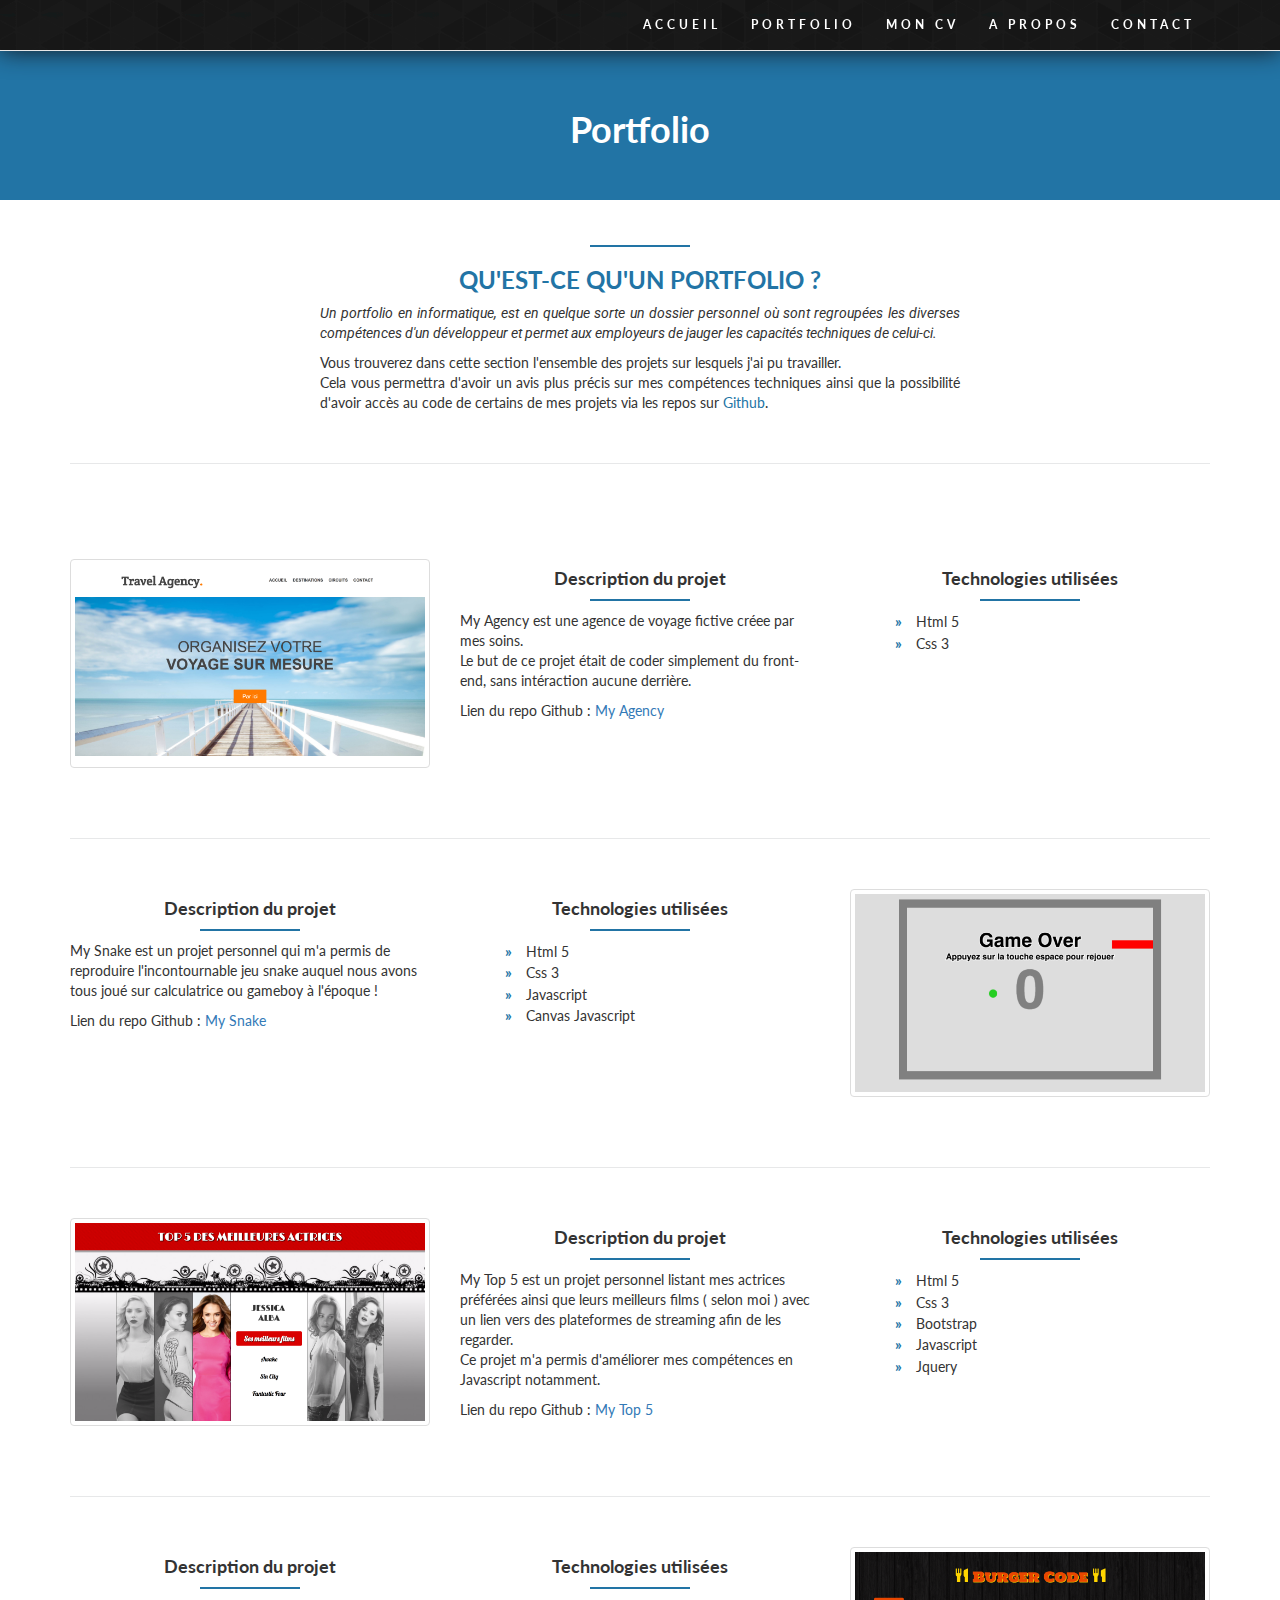
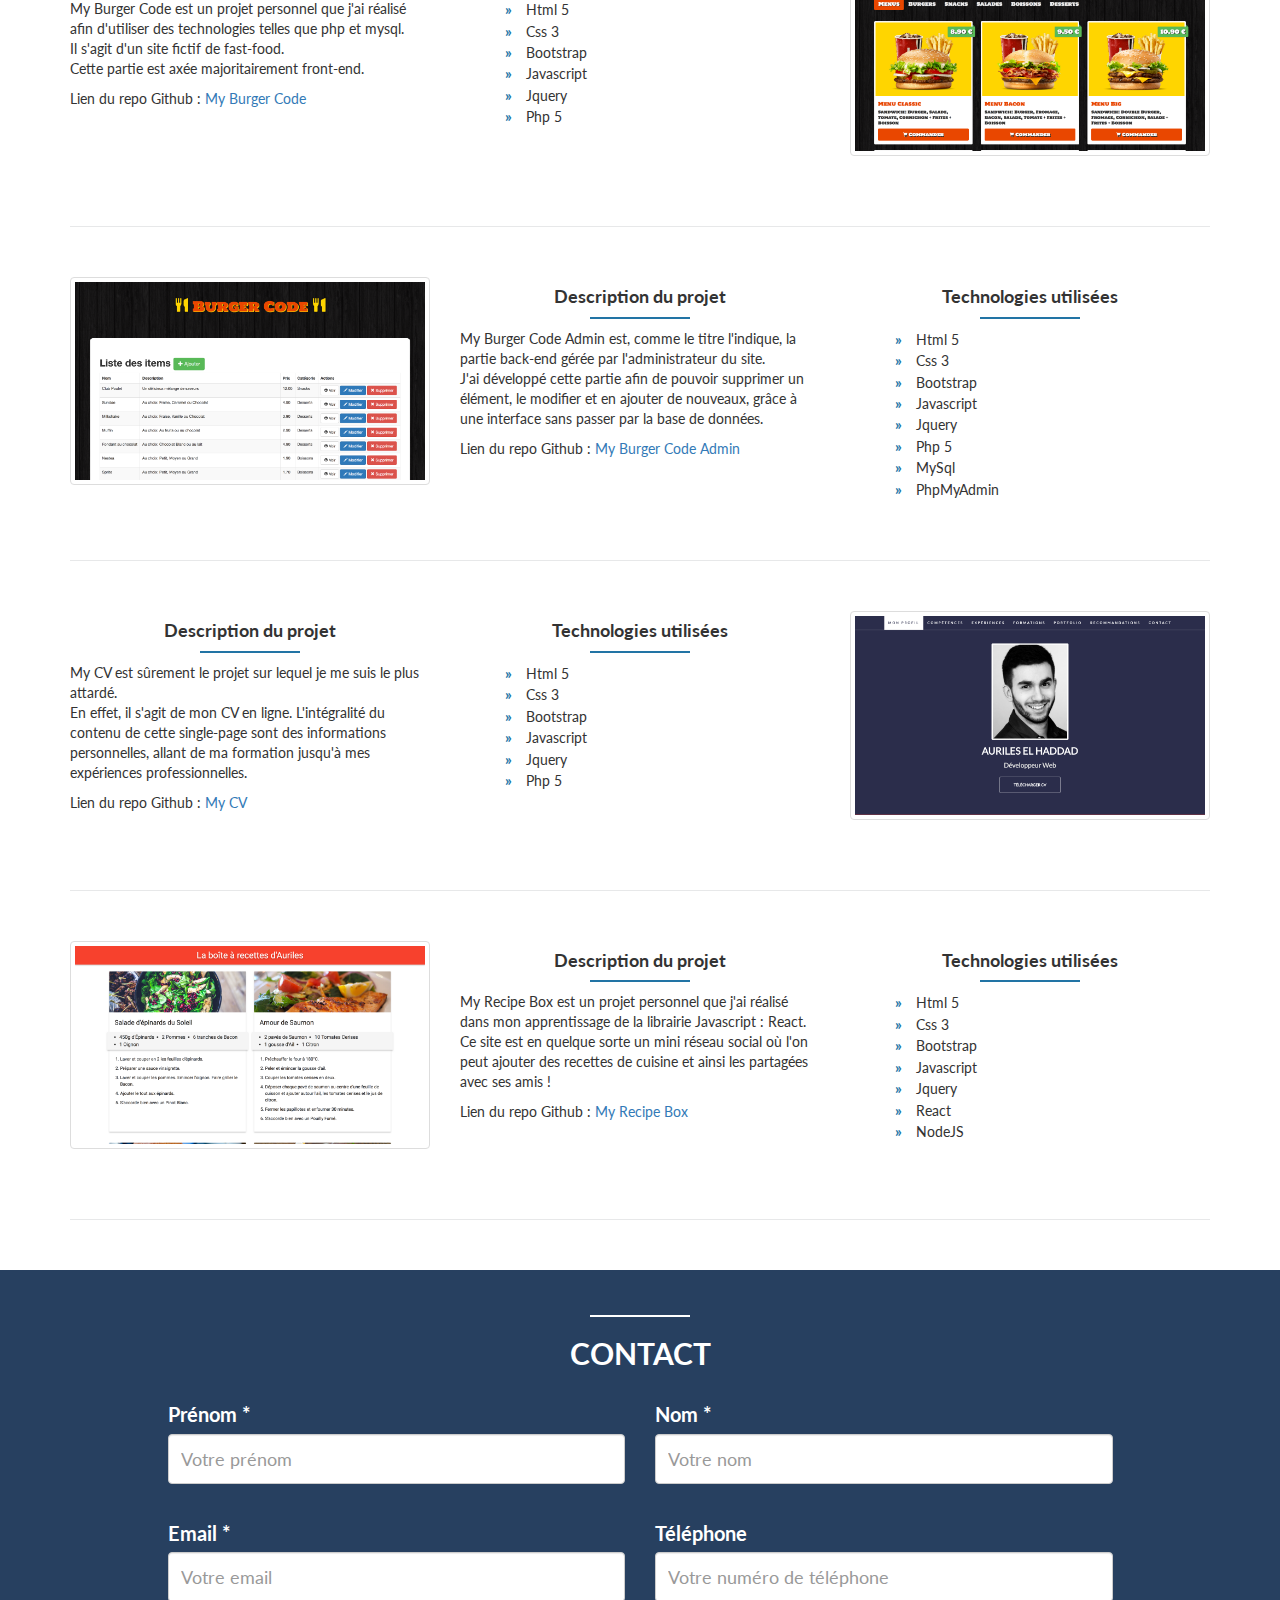
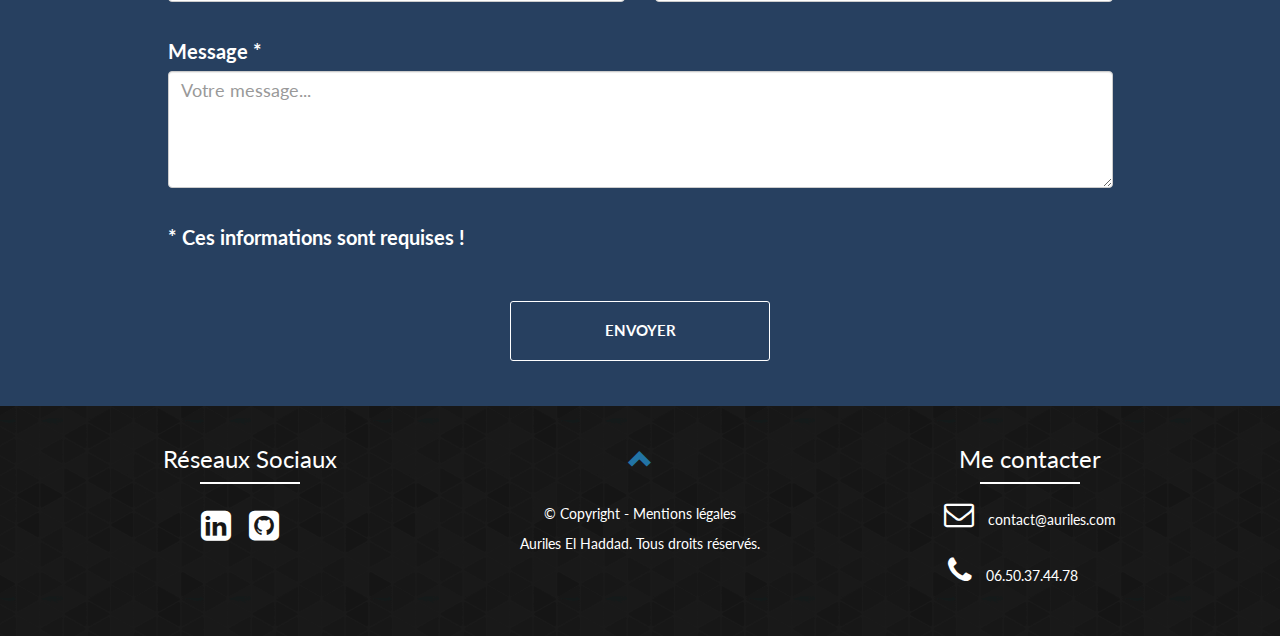
<file: html/portfolio.html>
<!DOCTYPE html>

<html lang="fr">

  <head>
    <head>
      <title>Auriles El Haddad | IT Consulting - Portfolio</title>
      <meta charset="UTF-8">
      <meta name="viewport" content="width=device-width, initial-scale=1">
      <link rel="stylesheet" href="https://maxcdn.bootstrapcdn.com/bootstrap/3.3.7/css/bootstrap.min.css">
      <link href="https://fonts.googleapis.com/css?family=Lato|Roboto" rel="stylesheet">
      <link rel="stylesheet" href="https://maxcdn.bootstrapcdn.com/font-awesome/4.7.0/css/font-awesome.min.css">
      <link rel="stylesheet" href="../css/style.css">
      <script src="https://ajax.googleapis.com/ajax/libs/jquery/3.1.1/jquery.min.js"></script>
      <script src="https://maxcdn.bootstrapcdn.com/bootstrap/3.3.7/js/bootstrap.min.js"></script>
      <script src="../js/script.js"></script>
    </head>
  </head>

  <body data-spy="scroll" data-target=".navbar" data-offset="60">

    <!-- MENU -->
    <nav class="navbar navbar-default navbar-fixed-top">
      <div class="container">
        <div class="navbar-header">
          <button class="navbar-toggle" type="button" data-toggle="collapse" data-target="#myNavbar">
            <span class="icon-bar"></span>
            <span class="icon-bar"></span>
            <span class="icon-bar"></span>
          </button>
        </div>
        <div id="myNavbar" class="collapse navbar-collapse">
          <ul class="nav navbar-nav">
            <li><a href="../index.html">Accueil</a></li>
            <li><a href="#">Portfolio</a></li>
            <li><a href="http://mycv.auriles.com" target="_blank">Mon CV</a></li>
            <li><a href="../html/about.html">A propos</a></li>
            <li><a href="#contact" class="scroll">Contact</a></li>
          </ul>
        </div>
      </div>
    </nav>

    <!-- Banner -->
    <section id="portfolio-banner">
      <div class="text-center">
        <h1>Portfolio</h1>
      </div>
    </section>

    <!-- Description -->
    <section id="portfolio-description">
      <div class="container">
        <div class="blue-divider"></div>
        <div class="text-center">
          <h3>Qu'est-ce qu'un portfolio ?</h3>
          <p>Un portfolio en informatique, est en quelque sorte un dossier personnel où sont regroupées les diverses compétences d'un développeur et permet aux employeurs de jauger les capacités techniques de celui-ci. </p>
          <p>Vous trouverez dans cette section l'ensemble des projets sur lesquels j'ai pu travailler. <br>
          Cela vous permettra d'avoir un avis plus précis sur mes compétences techniques ainsi que la possibilité d'avoir accès au code de certains de mes projets via les repos sur <a href="https://github.com/Auriles" target="_blank">Github</a>.</p>
        </div>
        <div class="black2-divider"></div>
      </div>
    </section>

    <section id="portfolio-site">
      <div class="container">
        <!-- My Agency -->
        <div class="row">
          <div class="col-sm-4">
            <a href="http://www.myagency.auriles.com" class="thumbnail" target="_blank">
              <img src="../images/myagency.png" alt="myagency">
            </a>
          </div>
          <div class="col-sm-4">
            <h4>Description du projet</h4>
            <div class="blue-divider"></div>
            <p>My Agency est une agence de voyage fictive créee par mes soins. <br>
            Le but de ce projet était de coder simplement du front-end, sans intéraction aucune derrière.</p>
            <p>Lien du repo Github : <a href="https://github.com/Auriles/My-Agency" target="_blank">My Agency</a></p>
          </div>
          <div class="col-sm-4">
            <h4>Technologies utilisées</h4>
            <div class="blue-divider"></div>
            <ul>
              <li>Html 5</li>
              <li>Css 3</li>
            </ul>
          </div>
        </div>

        <div class="black2-divider" style="margin-bottom: 50px"></div>

        <!-- My Snake -->
        <div class="row">
          <div class="col-sm-4">
            <h4>Description du projet</h4>
            <div class="blue-divider"></div>
            <p>My Snake est un projet personnel qui m'a permis de reproduire l'incontournable jeu snake auquel nous avons tous joué sur calculatrice ou gameboy à l'époque !</p>
            <p>Lien du repo Github : <a href="https://github.com/Auriles/Snake" target="_blank">My Snake</a></p>
          </div>
          <div class="col-sm-4">
            <h4>Technologies utilisées</h4>
            <div class="blue-divider"></div>
            <ul>
              <li>Html 5</li>
              <li>Css 3</li>
              <li>Javascript</li>
              <li>Canvas Javascript</li>
            </ul>
          </div>
          <div class="col-sm-4">
            <a href="http://www.mysnake.auriles.com" class="thumbnail" target="_blank">
              <img src="../images/mysnake.png" alt="snake">
            </a>
          </div>
        </div>

        <div class="black2-divider" style="margin-bottom: 50px"></div>

        <!-- My Top 5 -->
        <div class="row">
          <div class="col-sm-4">
            <a href="http://www.mytop5.auriles.com" class="thumbnail" target="_blank">
              <img src="../images/mytop5.png" alt="top5">
            </a>
          </div>
          <div class="col-sm-4">
            <h4>Description du projet</h4>
            <div class="blue-divider"></div>
            <p>My Top 5 est un projet personnel listant mes actrices préférées ainsi que leurs meilleurs films ( selon moi ) avec un lien vers des plateformes de streaming afin de les regarder. <br>
            Ce projet m'a permis d'améliorer mes compétences en Javascript notamment.</p>
            <p>Lien du repo Github : <a href="https://github.com/Auriles/Top-5" target="_blank">My Top 5</a></p>
          </div>
          <div class="col-sm-4">
            <h4>Technologies utilisées</h4>
            <div class="blue-divider"></div>
            <ul>
              <li>Html 5</li>
              <li>Css 3</li>
              <li>Bootstrap</li>
              <li>Javascript</li>
              <li>Jquery</li>
            </ul>
          </div>
        </div>

        <div class="black2-divider" style="margin-bottom: 50px"></div>

        <!-- My Burger Code -->
        <div class="row">
          <div class="col-sm-4">
            <h4>Description du projet</h4>
            <div class="blue-divider"></div>
            <p>My Burger Code est un projet personnel que j'ai réalisé afin d'utiliser des technologies telles que php et mysql. <br>
            Il s'agit d'un site fictif de fast-food. <br>
            Cette partie est axée majoritairement front-end.</p>
            <p>Lien du repo Github : <a href="https://github.com/Auriles/Fast-food" target="_blank">My Burger Code</a></p>
          </div>
          <div class="col-sm-4">
            <h4>Technologies utilisées</h4>
            <div class="blue-divider"></div>
            <ul>
              <li>Html 5</li>
              <li>Css 3</li>
              <li>Bootstrap</li>
              <li>Javascript</li>
              <li>Jquery</li>
              <li>Php 5</li>
            </ul>
          </div>
          <div class="col-sm-4">
            <a href="http://myburgercode.auriles.com" class="thumbnail" target="_blank">
              <img src="../images/myburgercode.png" alt="myburgercode">
            </a>
          </div>
        </div>

        <div class="black2-divider" style="margin-bottom: 50px"></div>

        <!-- My Burger Code Admin -->
        <div class="row">
          <div class="col-sm-4">
            <a href="http://myburgercode.auriles.com/admin" class="thumbnail" target="_blank">
              <img src="../images/myburgercodeadmin.png" alt="myburgercodeadmin">
            </a>
          </div>
          <div class="col-sm-4">
            <h4>Description du projet</h4>
            <div class="blue-divider"></div>
            <p>My Burger Code Admin est, comme le titre l'indique, la partie back-end gérée par l'administrateur du site. <br>
            J'ai développé cette partie afin de pouvoir supprimer un élément, le modifier et en ajouter de nouveaux, grâce à une interface sans passer par la base de données.</p>
            <p>Lien du repo Github : <a href="https://github.com/Auriles/Fast-food" target="_blank">My Burger Code Admin</a></p>
          </div>
          <div class="col-sm-4">
            <h4>Technologies utilisées</h4>
            <div class="blue-divider"></div>
            <ul>
              <li>Html 5</li>
              <li>Css 3</li>
              <li>Bootstrap</li>
              <li>Javascript</li>
              <li>Jquery</li>
              <li>Php 5</li>
              <li>MySql</li>
              <li>PhpMyAdmin</li>
            </ul>
          </div>
        </div>

        <div class="black2-divider" style="margin-bottom: 50px"></div>

        <!-- My CV -->
        <div class="row">
          <div class="col-sm-4">
            <h4>Description du projet</h4>
            <div class="blue-divider"></div>
            <p>My CV est sûrement le projet sur lequel je me suis le plus attardé. <br>
            En effet, il s'agit de mon CV en ligne. L'intégralité du contenu de cette single-page sont des informations personnelles, allant de ma formation jusqu'à mes expériences professionnelles.</p>
            <p>Lien du repo Github : <a href="https://github.com/Auriles/CV" target="_blank">My CV</a></p>
          </div>
          <div class="col-sm-4">
            <h4>Technologies utilisées</h4>
            <div class="blue-divider"></div>
            <ul>
              <li>Html 5</li>
              <li>Css 3</li>
              <li>Bootstrap</li>
              <li>Javascript</li>
              <li>Jquery</li>
              <li>Php 5</li>
            </ul>
          </div>
          <div class="col-sm-4">
            <a href="http://mycv.auriles.com" class="thumbnail" target="_blank">
              <img src="../images/mycv.png" alt="mycv">
            </a>
          </div>
        </div>

        <div class="black2-divider" style="margin-bottom: 50px"></div>

        <!-- My Recipe Box -->
        <div class="row">
          <div class="col-sm-4">
            <a href="http://myrecipebox.auriles.com" class="thumbnail" target="_blank">
              <img src="../images/myrecipebox.png" alt="myrecipebox">
            </a>
          </div>
          <div class="col-sm-4">
            <h4>Description du projet</h4>
            <div class="blue-divider"></div>
            <p>My Recipe Box est un projet personnel que j'ai réalisé dans mon apprentissage de la librairie Javascript : React. <br>
            Ce site est en quelque sorte un mini réseau social où l'on peut ajouter des recettes de cuisine et ainsi les partagées avec ses amis ! </p>
            <p>Lien du repo Github : <a href="https://github.com/Auriles/My-recipebox" target="_blank">My Recipe Box</a></p>
          </div>
          <div class="col-sm-4">
            <h4>Technologies utilisées</h4>
            <div class="blue-divider"></div>
            <ul>
              <li>Html 5</li>
              <li>Css 3</li>
              <li>Bootstrap</li>
              <li>Javascript</li>
              <li>Jquery</li>
              <li>React</li>
              <li>NodeJS</li>
            </ul>
          </div>
        </div>

        <div class="black2-divider" style="margin-bottom: 50px"></div>

      </div>
    </section>

    <!-- CONTACT -->
    <section id="contact">
      <div class="container">
        <div class="white-divider"></div>
        <div class="heading">
          <h2>Contact</h2>
        </div>
        <div class="row">
          <div class="col-lg-10 col-lg-offset-1">
            <form id="contact-form" action="" method="post" role="form">
              <div class="row">
                <!-- Prénom -->
                <div class="col-md-6">
                  <label for="firstname">Prénom *</label>
                  <input id="firstname" type="text" name="firstname" class="form-control" placeholder="Votre prénom" value="">
                  <p class="comments"></p>
                </div>
                <!-- Nom -->
                <div class="col-md-6">
                  <label for="name">Nom *</label>
                  <input id="name" type="text" name="name" class="form-control" placeholder="Votre nom" value="">
                  <p class="comments"></p>
                </div>
                <!-- Email -->
                <div class="col-md-6">
                  <label for="email">Email *</label>
                  <input id="email" type="email" name="email" class="form-control" placeholder="Votre email" value="">
                  <p class="comments"></p>
                </div>
                <!-- Téléphone -->
                <div class="col-md-6">
                  <label for="phone">Téléphone</label>
                  <input id="phone" type="tel" name="phone" class="form-control" placeholder="Votre numéro de téléphone" value="">
                  <p class="comments"></p>
                </div>
                <!-- Message -->
                <div class="col-md-12">
                  <label for="message">Message *</label>
                  <textarea name="message" id="message" class="form-control" cols="4" rows="4" placeholder="Votre message..."></textarea>
                  <p class="comments"></p>
                </div>
                <!-- Informations Requises -->
                <div class="col-md-12">
                  <p class="blue"><strong>* Ces informations sont requises !</strong></p>
                </div>
                <!-- Boutton d'envoi du formulaire -->
                <div class="col-md-12">
                  <input type="submit" class="button1" value="Envoyer">
                </div>
              </div>
            </form>
          </div>
        </div>
      </div>
    </section>

    <!-- FOOTER -->
    <footer>
      <div class="container">
        <div class="row">
          <!-- footer-left -->
          <div class="col-sm-4 text-center">
            <h3>Réseaux Sociaux</h3>
            <div class="white-divider"></div>
            <div class="icons">
              <!-- LinkedIn -->
                <a href="https://www.linkedin.com/in/auriles-el-haddad-80a992110/" target="_blank"><i class="fa fa-linkedin-square icon-linkedin" aria-hidden="true"></i></a>
              <!-- Github -->
                <a href="https://github.com/Auriles" target="_blank"><i class="fa fa-github-square icon-github" aria-hidden="true"></i></a>
            </div>
          </div>
          <!-- footer-center -->
          <div class="col-sm-4 text-center">
            <a href="#portfolio-banner" id="aboutFooter">
              <span class="glyphicon glyphicon-chevron-up" style="color: #2274A5;"></span>
            </a>
            <h5>© Copyright - <a href="../html/mentions.html" class="mentions-legales">Mentions légales</a> <br> <br>
            Auriles El Haddad. Tous droits réservés.</h5>
          </div>
          <!-- footer-right -->
          <div class="col-sm-4 text-center">
            <h3>Me contacter</h3>
            <div class="white-divider"></div>
            <!-- Mail -->
            <div>
              <a href="mailto:&#099;&#111;&#110;&#116;&#097;&#099;&#116;&#064;&#097;&#117;&#114;&#105;&#108;&#101;&#115;&#046;&#099;&#111;&#109;"><i class="fa fa-envelope-o icons icon-mail" aria-hidden="true"></i></a>
              <p style="display: inline-block;">&#099;&#111;&#110;&#116;&#097;&#099;&#116;&#064;&#097;&#117;&#114;&#105;&#108;&#101;&#115;&#046;&#099;&#111;&#109;</p>
            </div>
            <!-- Téléphone -->
            <div style="margin-right: 35px;">
              <i class="fa fa-phone icons icon-phone" aria-hidden="true"></i>
              <p style="display: inline-block;">06.50.37.44.78</p>
            </div>
          </div>
        </div>
      </div>
    </footer>

  </body>

</html>
</file>
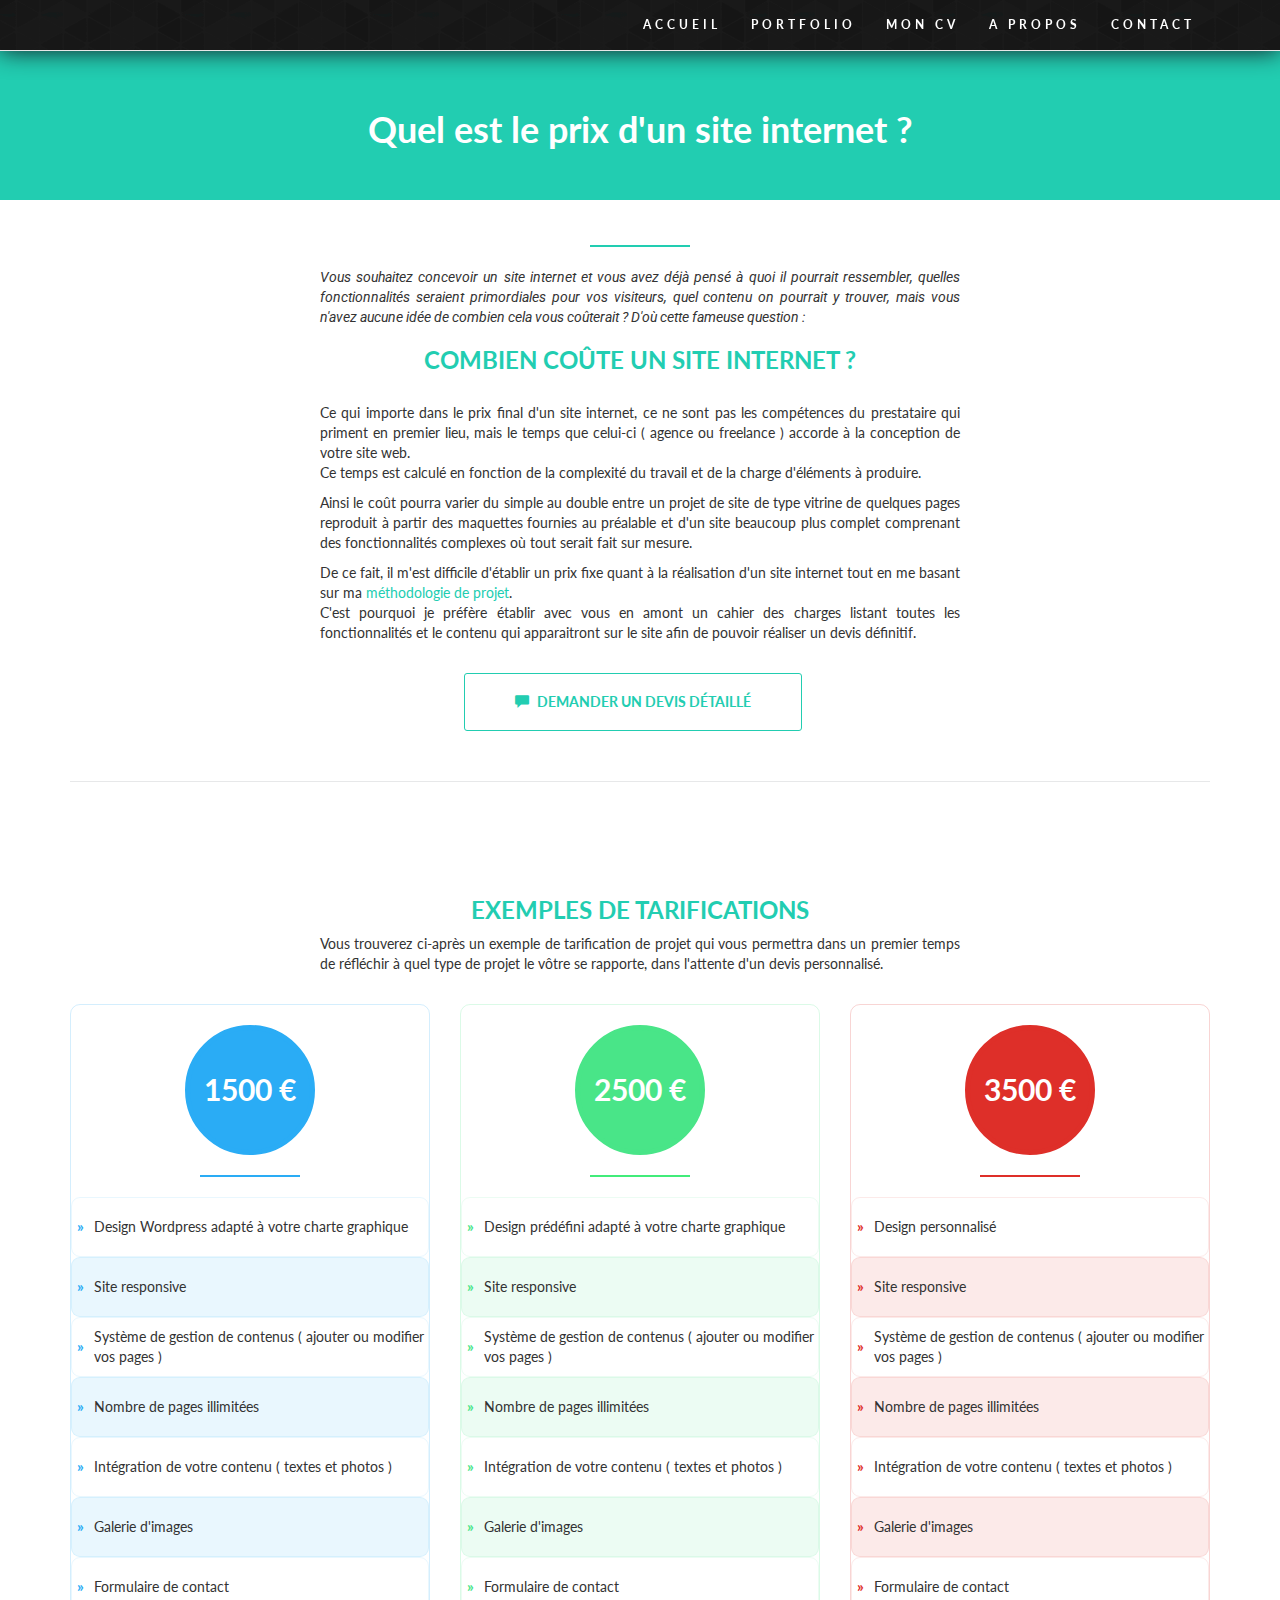
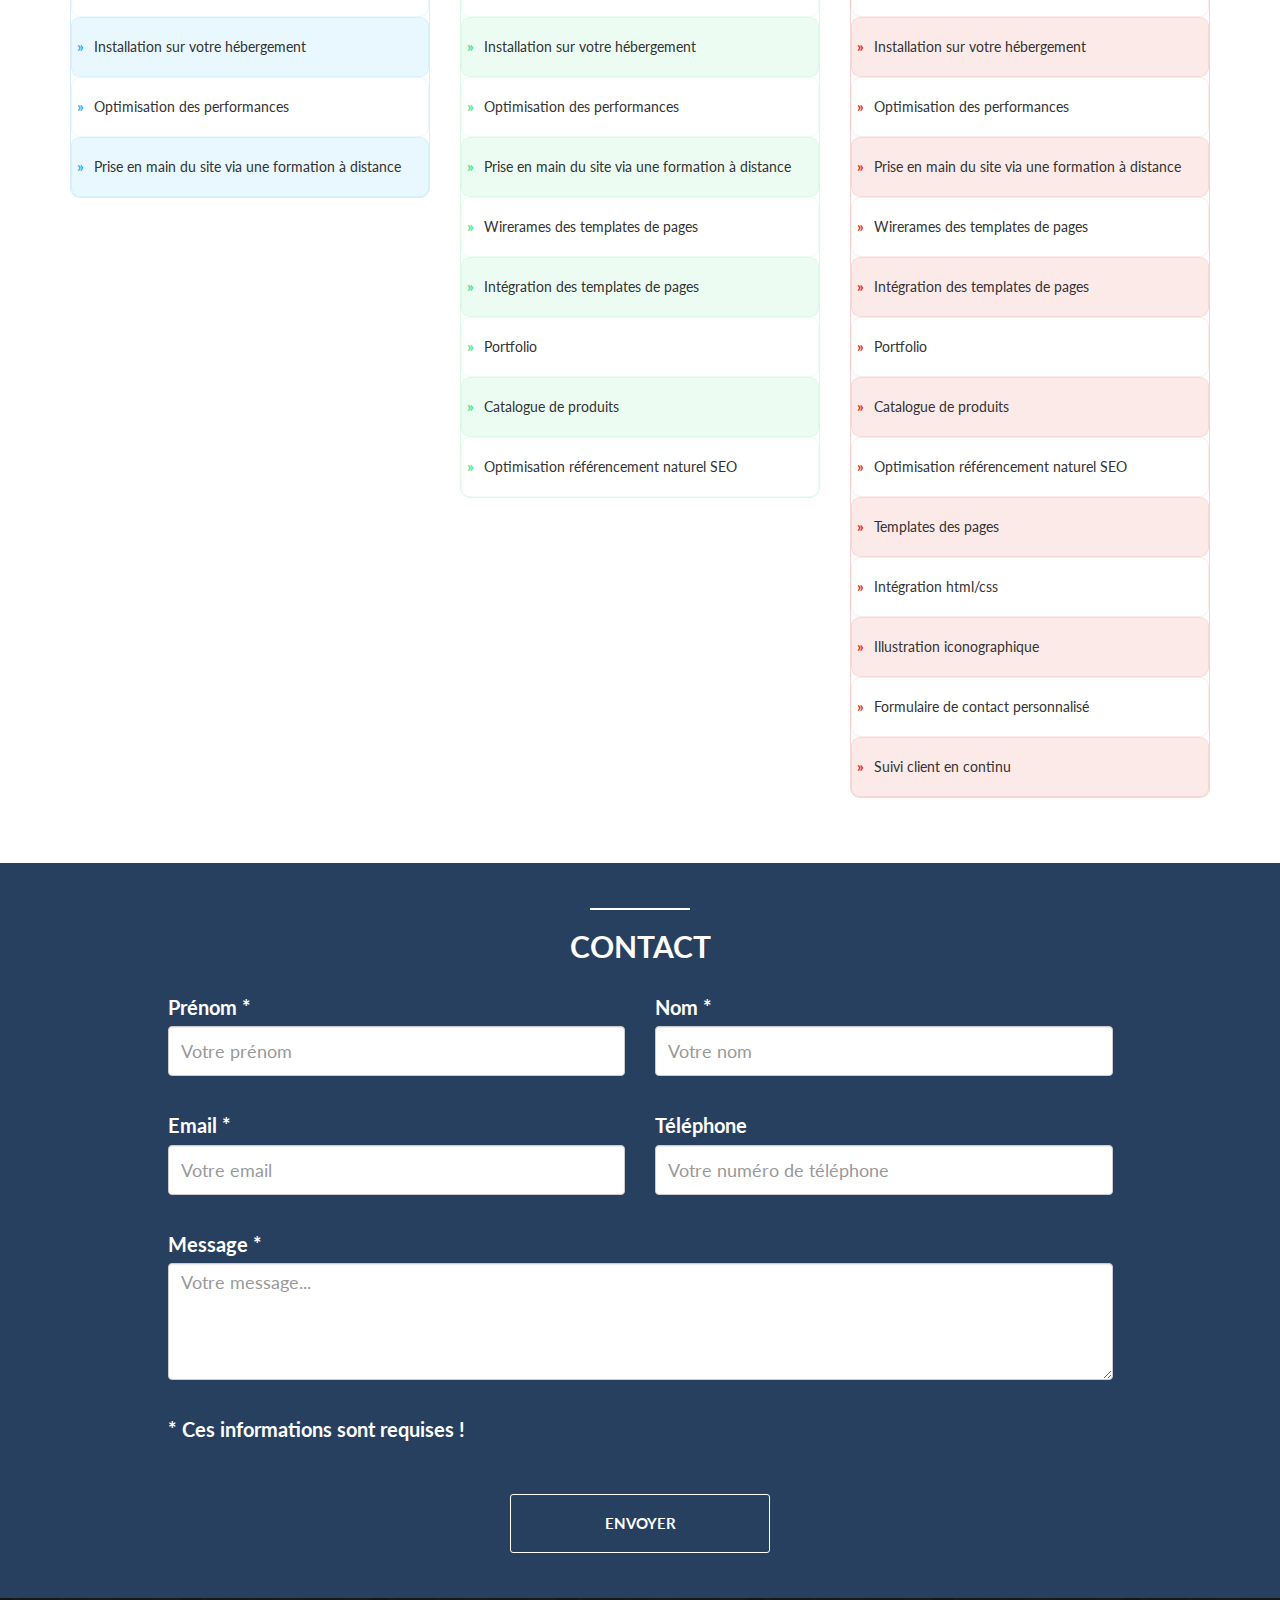
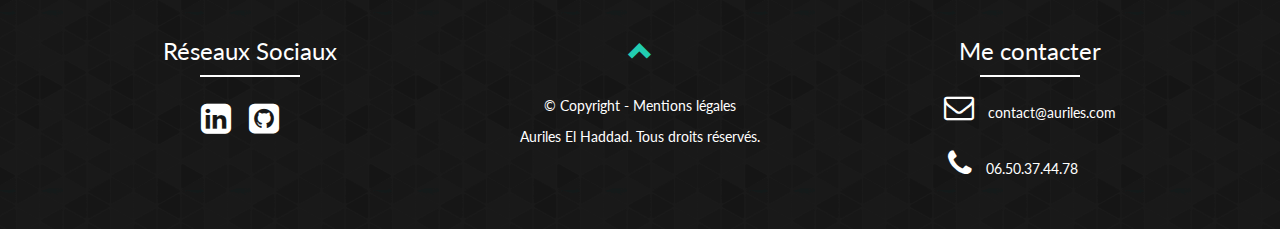
<file: html/price.html>
<!DOCTYPE html>

<html lang="fr">

  <head>
    <head>
      <title>Auriles El Haddad | IT Consulting - Combien ça coûte</title>
      <meta charset="UTF-8">
      <meta name="viewport" content="width=device-width, initial-scale=1">
      <link rel="stylesheet" href="https://maxcdn.bootstrapcdn.com/bootstrap/3.3.7/css/bootstrap.min.css">
      <link href="https://fonts.googleapis.com/css?family=Lato|Roboto" rel="stylesheet">
      <link rel="stylesheet" href="https://maxcdn.bootstrapcdn.com/font-awesome/4.7.0/css/font-awesome.min.css">
      <link rel="stylesheet" href="../css/style.css">
      <script src="https://ajax.googleapis.com/ajax/libs/jquery/3.1.1/jquery.min.js"></script>
      <script src="https://maxcdn.bootstrapcdn.com/bootstrap/3.3.7/js/bootstrap.min.js"></script>
      <script src="../js/script.js"></script>
    </head>
  </head>

  <body data-spy="scroll" data-target=".navbar" data-offset="60">

    <!-- MENU -->
    <nav class="navbar navbar-default navbar-fixed-top">
      <div class="container">
        <div class="navbar-header">
          <button class="navbar-toggle" type="button" data-toggle="collapse" data-target="#myNavbar">
            <span class="icon-bar"></span>
            <span class="icon-bar"></span>
            <span class="icon-bar"></span>
          </button>
        </div>
        <div id="myNavbar" class="collapse navbar-collapse">
          <ul class="nav navbar-nav">
            <li><a href="../index.html">Accueil</a></li>
            <li><a href="../html/portfolio.html">Portfolio</a></li>
            <li><a href="http://mycv.auriles.com" target="_blank">Mon CV</a></li>
            <li><a href="../html/about.html">A propos</a></li>
            <li><a href="#contact" class="scroll">Contact</a></li>
          </ul>
        </div>
      </div>
    </nav>

    <!-- Banner -->
    <section id="price-banner">
      <div class="text-center">
        <h1>Quel est le prix d'un site internet ?</h1>
      </div>
    </section>

    <!-- Description -->
    <section id="price-description">
      <div class="container">
        <div class="green2-divider"></div>
        <div class="text-center"> <br>
          <p>Vous souhaitez concevoir un site internet et vous avez déjà pensé à quoi il pourrait ressembler, quelles fonctionnalités seraient primordiales pour vos visiteurs, quel contenu on pourrait y trouver, mais vous n'avez aucune idée de combien cela vous coûterait ? D'où cette fameuse question :</p>
          <h3>Combien coûte un site internet ?</h3> <br>
          <p>Ce qui importe dans le prix final d'un site internet, ce ne sont pas les compétences du prestataire qui priment en premier lieu, mais le temps que celui-ci ( agence ou freelance ) accorde à la conception de votre site web. <br>
          Ce temps est calculé en fonction de la complexité du travail et de la charge d'éléments à produire.</p>
          <p>Ainsi le coût pourra varier du simple au double entre un projet de site de type vitrine de quelques pages reproduit à partir des maquettes fournies au préalable et d'un site beaucoup plus complet comprenant des fonctionnalités complexes où tout serait fait sur mesure.</p>
          <p>De ce fait, il m'est difficile d'établir un prix fixe quant à la réalisation d'un site internet tout en me basant sur ma <a href="../html/more.html">méthodologie de projet</a>. <br>
          C'est pourquoi je préfère établir avec vous en amont un cahier des charges listant toutes les fonctionnalités et le contenu qui apparaitront sur le site afin de pouvoir réaliser un devis définitif.</p>
          <div style="display: inline-block;">
            <a href="#contact" class="button2 scroll"><span class="glyphicon glyphicon-comment"></span> Demander un devis détaillé</a>
          </div>
        </div>
        <div class="black2-divider"></div>
      </div>
    </section>

    <!-- Tarifs -->
    <section id="price-tarifs">
      <div class="container">
        <div class="price-description">
          <div class="text-center">
            <h3>Exemples de tarifications</h3>
            <p>Vous trouverez ci-après un exemple de tarification de projet qui vous permettra dans un premier temps de réfléchir à quel type de projet le vôtre se rapporte, dans l'attente d'un devis personnalisé.</p>
          </div>
        </div> <br>
        <div class="text-center">
          <div class="row">
            <!-- Prix 1 -->
            <div class="col-sm-4">
              <div class="price-block-blue">
                <div class="price-box-blue">
                  <h4> 1500 €</h4>
                </div>
                <div class="blue3-divider"></div> <br>
                <div class="price-list">
                  <ul>
                    <li>Design Wordpress adapté à votre charte graphique</li>
                    <li class="price-li-background-blue">Site responsive</li>
                    <li>Système de gestion de contenus ( ajouter ou modifier vos pages )</li>
                    <li class="price-li-background-blue">Nombre de pages illimitées</li>
                    <li>Intégration de votre contenu ( textes et photos )</li>
                    <li class="price-li-background-blue">Galerie d'images</li>
                    <li>Formulaire de contact</li>
                    <li class="price-li-background-blue">Installation sur votre hébergement</li>
                    <li>Optimisation des performances</li>
                    <li class="price-li-background-blue">Prise en main du site via une formation à distance</li>
                  </ul>
                </div>
              </div>
            </div>
            <!-- Prix 2 -->
            <div class="col-sm-4">
              <div class="price-block-green">
                <div class="price-box-green">
                  <h4> 2500 €</h4>
                </div>
                <div class="green-divider"></div> <br>
                <div class="price-list">
                  <ul>
                    <li>Design prédéfini adapté à votre charte graphique</li>
                    <li class="price-li-background-green">Site responsive</li>
                    <li>Système de gestion de contenus ( ajouter ou modifier vos pages )</li>
                    <li class="price-li-background-green">Nombre de pages illimitées</li>
                    <li>Intégration de votre contenu ( textes et photos )</li>
                    <li class="price-li-background-green">Galerie d'images</li>
                    <li>Formulaire de contact</li>
                    <li class="price-li-background-green">Installation sur votre hébergement</li>
                    <li>Optimisation des performances</li>
                    <li class="price-li-background-green">Prise en main du site via une formation à distance</li>
                    <li>Wirerames des templates de pages</li>
                    <li class="price-li-background-green">Intégration des templates de pages</li>
                    <li>Portfolio</li>
                    <li class="price-li-background-green">Catalogue de produits</li>
                    <li>Optimisation référencement naturel SEO</li>
                  </ul>
                </div>
              </div>
            </div>
            <!-- Prix 3 -->
            <div class="col-sm-4">
              <div class="price-block-red">
                <div class="price-box-red">
                  <h4> 3500 €</h4>
                </div>
                <div class="red-divider"></div> <br>
                <div class="price-list">
                  <ul>
                    <li>Design personnalisé</li>
                    <li class="price-li-background-red">Site responsive</li>
                    <li>Système de gestion de contenus ( ajouter ou modifier vos pages )</li>
                    <li class="price-li-background-red">Nombre de pages illimitées</li>
                    <li>Intégration de votre contenu ( textes et photos )</li>
                    <li class="price-li-background-red">Galerie d'images</li>
                    <li>Formulaire de contact</li>
                    <li class="price-li-background-red">Installation sur votre hébergement</li>
                    <li>Optimisation des performances</li>
                    <li class="price-li-background-red">Prise en main du site via une formation à distance</li>
                    <li>Wirerames des templates de pages</li>
                    <li class="price-li-background-red">Intégration des templates de pages</li>
                    <li>Portfolio</li>
                    <li class="price-li-background-red">Catalogue de produits</li>
                    <li>Optimisation référencement naturel SEO</li>
                    <li class="price-li-background-red">Templates des pages</li>
                    <li>Intégration html/css</li>
                    <li class="price-li-background-red">Illustration iconographique</li>
                    <li>Formulaire de contact personnalisé</li>
                    <li class="price-li-background-red">Suivi client en continu</li>
                  </ul>
                </div>
              </div>
            </div>
          </div>
        </div>
      </div>
    </section>

    <!-- CONTACT -->
    <section id="contact">
      <div class="container">
        <div class="white-divider"></div>
        <div class="heading">
          <h2>Contact</h2>
        </div>
        <div class="row">
          <div class="col-lg-10 col-lg-offset-1">
            <form id="contact-form" action="" method="post" role="form">
              <div class="row">
                <!-- Prénom -->
                <div class="col-md-6">
                  <label for="firstname">Prénom *</label>
                  <input id="firstname" type="text" name="firstname" class="form-control" placeholder="Votre prénom" value="">
                  <p class="comments"></p>
                </div>
                <!-- Nom -->
                <div class="col-md-6">
                  <label for="name">Nom *</label>
                  <input id="name" type="text" name="name" class="form-control" placeholder="Votre nom" value="">
                  <p class="comments"></p>
                </div>
                <!-- Email -->
                <div class="col-md-6">
                  <label for="email">Email *</label>
                  <input id="email" type="email" name="email" class="form-control" placeholder="Votre email" value="">
                  <p class="comments"></p>
                </div>
                <!-- Téléphone -->
                <div class="col-md-6">
                  <label for="phone">Téléphone</label>
                  <input id="phone" type="tel" name="phone" class="form-control" placeholder="Votre numéro de téléphone" value="">
                  <p class="comments"></p>
                </div>
                <!-- Message -->
                <div class="col-md-12">
                  <label for="message">Message *</label>
                  <textarea name="message" id="message" class="form-control" cols="4" rows="4" placeholder="Votre message..."></textarea>
                  <p class="comments"></p>
                </div>
                <!-- Informations Requises -->
                <div class="col-md-12">
                  <p class="blue"><strong>* Ces informations sont requises !</strong></p>
                </div>
                <!-- Boutton d'envoi du formulaire -->
                <div class="col-md-12">
                  <input type="submit" class="button1" value="Envoyer">
                </div>
              </div>
            </form>
          </div>
        </div>
      </div>
    </section>

    <!-- FOOTER -->
    <footer>
      <div class="container">
        <div class="row">
          <!-- footer-left -->
          <div class="col-sm-4 text-center">
            <h3>Réseaux Sociaux</h3>
            <div class="white-divider"></div>
            <div class="icons">
              <!-- LinkedIn -->
                <a href="https://www.linkedin.com/in/auriles-el-haddad-80a992110/" target="_blank"><i class="fa fa-linkedin-square icon-linkedin" aria-hidden="true"></i></a>
              <!-- Github -->
                <a href="https://github.com/Auriles" target="_blank"><i class="fa fa-github-square icon-github" aria-hidden="true"></i></a>
            </div>
          </div>
          <!-- footer-center -->
          <div class="col-sm-4 text-center">
            <a href="#price-banner" id="aboutFooter">
              <span class="glyphicon glyphicon-chevron-up" style="color: #22CDB1;"></span>
            </a>
            <h5>© Copyright - <a href="../html/mentions.html" class="mentions-legales">Mentions légales</a> <br> <br>
            Auriles El Haddad. Tous droits réservés.</h5>
          </div>
          <!-- footer-right -->
          <div class="col-sm-4 text-center">
            <h3>Me contacter</h3>
            <div class="white-divider"></div>
            <!-- Mail -->
            <div>
              <a href="mailto:&#099;&#111;&#110;&#116;&#097;&#099;&#116;&#064;&#097;&#117;&#114;&#105;&#108;&#101;&#115;&#046;&#099;&#111;&#109;"><i class="fa fa-envelope-o icons icon-mail" aria-hidden="true"></i></a>
              <p style="display: inline-block;">&#099;&#111;&#110;&#116;&#097;&#099;&#116;&#064;&#097;&#117;&#114;&#105;&#108;&#101;&#115;&#046;&#099;&#111;&#109;</p>
            </div>
            <!-- Téléphone -->
            <div style="margin-right: 35px;">
              <i class="fa fa-phone icons icon-phone" aria-hidden="true"></i>
              <p style="display: inline-block;">06.50.37.44.78</p>
            </div>
          </div>
        </div>
      </div>
    </footer>

  </body>

</html>
</file>
<file: css/style.css>
/* Copyright
Created by Linseed Studio
Created by AFY Studio
Created by Luboš Volkov
Created by Aybige
Created by Linseed Studio
Created by Creative Stall
Created by Alex Marco
Created by Ali Coşkun
Created by Linseed Studio
Created by Pedro Santos
Created by Made by Made
Created by Ana María Lora Macias
Created by Tinashe Mugayi
Created by buzzyrobot
Created by Danil Polshin
Created by Kimmi Studio
Created by bmijnlieff
Created by shaheen
Created by Iconic
Created by Alena
Created by Matthias Van Wambeke
Created by Baboon designs
Created by Icon Fair
Created by Nicolas Vicent
Created by romzicon
Created by unlimicon
Created by Lil Squid
Created by Arthur Shlain
Created by Silvia Herrera
Created by Danil Polshin
Created by Iconika
Created by  Thays Malcher
Created by OLIVIA HABERMEL
Created by Royyan Wijaya
Created by Chanut is Industries
Created by Gregor Cresnar
Created by DewDrops
Created by H Alberto Gongora
Created by Gautam Krishnan
All From The Noun Project
All Modified by Auriles El Haddad
*/

/* Colors
#131B23 = black
#fff = white
#2274A5 = blue
#274060 = blue marine
*/

/* GENERAL */

* {
  outline: none;
}

body {
  font-family: "Lato", sans-serif;
}

h1, h2, h3, h4, h5, h6 {
  font-weight: bold;
}

img {
  max-width: 100%;
  height: auto;
}

section {
  padding: 45px 0 0 0;
}

section .heading {
  text-align: center;
}

section .heading h2 {
  text-transform: uppercase;
  margin-bottom: 30px;
}

.black-divider {
  width: 100px;
  height: 2px;
  background: #131B23;
  margin: 0 auto;
}

.black2-divider {
  width: 900px auto;
  height: 1px;
  background: rgba(19, 27, 35, 0.1);
  margin: 50px auto;
}

.white-divider {
  width: 100px;
  height: 2px;
  background: #fff;
  margin: 0 auto;
}

.blue-divider {
  width: 100px;
  height: 2px;
  background: #2274A5;
  margin: 0 auto;
}

.red-divider {
  width: 100px;
  height: 2px;
  background: #DE2F29;
  margin: 0 auto;
}

.green-divider {
  width: 100px;
  height: 2px;
  background: #41EC7A;
  margin: 0 auto;
}

.green2-divider {
  width: 100px;
  height: 2px;
  background: #22CDB1;
  margin: 0 auto;
}

.blue3-divider {
  width: 100px;
  height: 2px;
  background: #2AACF5;
  margin: 0 auto;
}

.red-divider {
  width: 100px;
  height: 2px;
  background: #DE2F29;
  margin: 0 auto;
}


.bold-blue {
  color: #2274A5;
}

.button1 {
  font-weight: bold;
  text-transform: uppercase;
  color: #fff;
  border: 1px solid white;
  display: inline-block;
  margin-top: 20px;
  padding: 18px 50px;
  border-radius: 3px;
  transition: all 0.3s ease-in 0s;
  background: transparent;
  text-decoration: none;
}

.button1:hover {
  background: #2274A5;
  color: #fff;
  text-decoration: none;
}

.button1:visited {
  color: #fff;
  text-decoration: none;
}

.button1:visited:hover {
  color: #fff;
  text-decoration: none;
}

.button2 {
  font-weight: bold;
  text-transform: uppercase;
  color: #fff;
  border: 1px solid white;
  display: inline-block;
  margin-top: 20px;
  padding: 18px 50px;
  border-radius: 3px;
  transition: all 0.3s ease-in 0s;
  background: transparent;
  text-decoration: none;
}

.button2:hover {
  background: #2274A5;
  color: #fff;
  text-decoration: none;
}

.button2:visited {
  color: #fff;
  text-decoration: none;
}

.button2:visited:hover {
  color: #fff;
  text-decoration: none;
}

.mentions-legales {
  color: #fff;
  text-decoration: none;
}

.mentions-legales:hover {
  color: #fff;
  text-decoration: none;
}

.mentions-legales:visited {
  color: #fff;
  text-decoration: none;
}

.mentions-legales:visited:hover {
  color: #fff;
  text-decoration: none;
}

/* MENU */

.navbar {
  background-image: url('../images/bg-footer.png');
  font-size: 12px;
  letter-spacing: 4px;
  text-transform: uppercase;
  font-weight: bold;
  box-shadow: 0px 0px 25px #131B23;
}

.navbar .navbar-nav {
  display: inline-block;
  float: none;
  vertical-align: top;
}

.navbar .navbar-collapse {
  text-align: right;
}

.navbar li a {
  color: #fff !important;
}

.navbar-nav li a:hover, .navbar-nav li.active a {
  color: #131B23 !important;
  background-color: #fff !important;
}

.navbar-default .navbar-toggle {
  border-style: none;
}

.icon-bar {
  background-color: #fff !important;
}

/* Création site web */

#create-website {
  background: #fff;
  padding-bottom: 45px;
}

#create-website .heading h2 {
  color: #2274A5;
}

#create-website h3 {
  color: #2274A5;
}

#create-website p {
  color: #131B23;
}

#create-website .heading .button1 {
  background-color: transparent;
  border: 1px solid #2AACF5;
  color: #2AACF5;
  text-decoration: none;
  margin-right: 15px;
  width: 265px;
}

#create-website .button1:hover {
  background: #2AACF5;
  color: #fff;
  text-decoration: none;
}

#create-website .button1:visited {
  color: #2AACF5;
  text-decoration: none;
}

#create-website .button1:visited:hover {
  color: #fff;
  text-decoration: none;
}

#create-website .heading .button2 {
  background-color: transparent;
  border: 1px solid #22CDB1;
  color: #22CDB1;
  text-decoration: none;
  margin-right: 15px;
  width: 265px;
}

#create-website .button2:hover {
  background: #22CDB1;
  color: #fff;
  text-decoration: none;
}

#create-website .button2:visited {
  color: #22CDB1;
  text-decoration: none;
}

#create-website .button2:visited:hover {
  color: #fff;
  text-decoration: none;
}

#create-website span.glyphicon {
  margin-right: 5px;
}

/* Freelance */

#freelance {
  background: #fff;
  padding-bottom: 45px;
}

#freelance .heading h2 {
  color: #2274A5;
}

#freelance h3 {
  color: #2274A5;
}

#freelance p {
  color: #131B23;
}

#freelance .heading .button1 {
  background-color: transparent;
  border: 1px solid #2274A5;
  color: #2274A5;
  text-decoration: none;
  margin-right: 15px;
  width: 290px;
}

#freelance .button1:hover {
  background: #2274A5;
  color: #fff;
  text-decoration: none;
}

#freelance .button1:visited {
  color: #2274A5;
  text-decoration: none;
}

#freelance .button1:visited:hover {
  color: #fff;
  text-decoration: none;
}

#freelance span.glyphicon {
  margin-right: 5px;
}

/* PORTFOLIO */

#portfolio {
  background: #2274A5;
  padding-bottom: 45px;
}

#portfolio .heading h2 {
  color: #fff;
}

#portfolio .thumbnail img {
  width: 100%;
  height: 100%;
  filter: grayscale(100%);
  -webkit-filter: grayscale(100%);
}

#portfolio .thumbnail img:hover {
  width: 100%;
  height: 100%;
  filter: none;
  -webkit-filter: none;
}

#portfolio .heading .button1 {
  background-color: transparent;
  border: 1px solid #fff;
  color: #fff;
  text-decoration: none;
  margin-right: 15px;
  width: 260px;
}

#portfolio .button1:hover {
  background: #fff;
  color: #fff;
  text-decoration: none;
}

#portfolio .button1:visited {
  color: #fff;
  text-decoration: none;
}

#portfolio .button1:visited:hover {
  color: #2274A5;
  text-decoration: none;
}

#portfolio span.glyphicon {
  margin-right: 5px;
}

 /* CONTACT */

 #contact {
  background: #274060;
  padding-bottom: 45px;
 }

#contact .heading h2 {
  color: #fff;
}

#contact .button1 {
  background-color: transparent;
  border: 1px solid #fff;
  color: #fff;
  text-decoration: none;
  margin-right: 15px;
  width: 260px;
}

#contact .button1:hover {
  background: #fff;
  color: #274060;
  text-decoration: none;
}

#contact .button1:visited {
  color: #274060;
  text-decoration: none;
}

#contact .button1:visited:hover {
  color: #274060;
  text-decoration: none;
}

#contact-form input.button1 {
  font-size: 15px;
}

 #contact-form {
   font-size: 20px;
   color: #fff;
 }

 .form-control {
   height: 50px;
   font-size: 18px;
 }

 .comments {
   font-style: italic;
   font-size: 18px;
   color: #A6EBFB;
   height: 25px;
 }

 #contact-form input[type=submit] {
   margin: 40px auto 0px;
   display: block;
 }

 .thank-you {
   text-align: center;
   margin-top: 15px;
   font-weight: bold;
   font-size: 22px;
 }

 /* FOOTER */

 footer {
   background-image: url('../images/bg-footer.png');
   padding: 20px 0 40px;
 }

 footer .glyphicon {
   font-size: 25px;
   margin: 20px;
   color: #2274A5;
   height: 30px;
 }

 footer .glyphicon:hover {
   font-size: 27px;
 }

 footer h5, footer h3, footer p {
   color: #fff;
   font-weight: normal;
 }

 .icons {
   color: #fff;
   font-size: 30px;
   margin-top: 15px;
   margin-right: 10px;
   display: inline-block;
 }

 .icons a {
   color: #fff;
   font-size: 35px;
   margin-top: 10px;
   margin-right: 10px;
 }

 .icon-linkedin:hover {
   color: #0077B5;
   text-decoration: none;
 }

 .icon-github:hover {
   color: #542C7A;
   text-decoration: none;
 }

 .icon-mail:hover {
   color: #DB4A38;
   text-decoration: none;
 }

 .icon-phone:hover {
   color: #41EC7A;
   text-decoration: none;
 }

 .text-center {
  text-align: center;
 }


/* ------------------------------------------------------------------------------------- */

/* Page more.html */

/* more-banner */

#more-banner{
  height: 200px;
  background-color: #2AACF5;
}

#more-banner h1 {
  color: #fff;
  margin: 65px auto;
}

/* more-description */

#more-description h3 {
  color: #2AACF5;
  text-transform: uppercase;
}

#more-description p {
  text-align: justify;
  margin-left: 250px;
  margin-right: 250px;
}

#more-description p:nth-of-type(1) {
  font-family: 'Roboto', sans-serif;
  font-style: italic;
}

#more-description span {
  color: #2AACF5;
  font-weight: bold;
}

/* more-maquettes */

.maquette {
  padding-bottom: 70px;
}

.arrow {
  margin-top: 90px;
}

/* ------------------------------------------------------------------------------------- */

/* Page price.html */

/* price-banner */

#price-banner{
  height: 200px;
  background-color: #22CDB1;
}

#price-banner h1 {
  color: #fff;
  margin: 65px auto;
}

/* price-description */

#price-description {
  margin-bottom: 0px;
}

#price-description h3 {
  color: #22CDB1;
  text-transform: uppercase;
}

#price-description p {
  text-align: justify;
  margin-left: 250px;
  margin-right: 250px;
}

#price-description p:nth-of-type(1) {
  font-family: 'Roboto', sans-serif;
  font-style: italic;
}

#price-description a {
  color: #22CDB1;
}

#price-description .button2 {
  background-color: transparent;
  border: 1px solid #22CDB1;
  color: #22CDB1;
  text-decoration: none;
  margin-right: 15px;
  width: 335px auto;
}

#price-description .button2:hover {
  background: #22CDB1;
  color: #fff;
  text-decoration: none;
}

#price-description .button2:visited {
  color: #22CDB1;
  text-decoration: none;
}

#price-description .button2:visited:hover {
  color: #fff;
  text-decoration: none;
}

#price-description span.glyphicon {
  margin-right: 5px;
}

/* price-tarifs */

#price-tarifs {
  margin-bottom: 50px;
}

#price-tarifs h3 {
  color: #22CDB1;
  text-transform: uppercase;
}

#price-tarifs p {
  text-align: justify;
  margin-left: 250px;
  margin-right: 250px;
}

/* Price blue */

.price-block-blue {
  border: 1px solid rgba(42, 172, 245, 0.2);
  border-radius: 10px;
  margin-bottom: 15px;
}

.price-block-blue:hover {
  border: 1px solid #2AACF5;
  transition: all 0.3s ease-in 0s;
}

.price-block-blue ul {
  margin: 0;
  padding: 0;
  border: 0;
  font-size: 100%;
  vertical-align: baseline;
  list-style-type: none;
}

.price-block-blue ul > li {
  text-align: left;
  border: solid 1px rgba(42, 172, 245, 0.1);
  border-radius: 9px;
  height: 60px;
  display: flex;
  align-items: center;
}

.price-block-blue ul li:before {
  content: "\00BB \0020";
  font-weight: bold;
  color: #2AACF5;
  font-size: 15px;
  margin-left: 5px;
  margin-right: 10px;
}

.price-li-background-blue {
  background-color: rgba(42, 172, 245, 0.1)
}

.price-box-blue {
  border: 5px solid #2AACF5;
  border-radius: 100px;
  margin: 20px auto;
  width: 130px;
  height: 130px;
  background-color: #2AACF5;
  display: flex;
  align-items: center;
}

.price-box-blue h4 {
  color: white;
  margin: 30px auto;
  font-size: 30px;
  font-weight: bold;
}

/* Price green */

.price-block-green {
  border: 1px solid rgba(73, 229, 136, 0.2);
  border-radius: 10px;
  margin-bottom: 15px;
}

.price-block-green:hover {
  border: 1px solid #49E588;
  transition: all 0.3s ease-in 0s;
}

.price-block-green ul {
  margin: 0;
  padding: 0;
  border: 0;
  font-size: 100%;
  vertical-align: baseline;
  list-style-type: none;
}

.price-block-green ul > li {
  text-align: left;
  border: solid 1px rgba(73, 229, 136, 0.1);
  border-radius: 9px;
  height: 60px;
  display: flex;
  align-items: center;
}

.price-block-green ul li:before {
  content: "\00BB \0020";
  font-weight: bold;
  color: #49E588;
  font-size: 15px;
  margin-left: 5px;
  margin-right: 10px;
}

.price-li-background-green {
  background-color: rgba(73, 229, 136, 0.1);
}

.price-box-green {
  border: 5px solid #49E588;
  border-radius: 100px;
  margin: 20px auto;
  width: 130px;
  height: 130px;
  background-color: #49E588;
  display: flex;
  align-items: center;
}

.price-box-green h4 {
  color: white;
  margin: 30px auto;
  font-size: 30px;
  font-weight: bold;
}

/* Price red */

.price-block-red {
  border: 1px solid rgba(222, 47, 41, 0.2);
  border-radius: 10px;
  margin-bottom: 15px;
}

.price-block-red:hover {
  border: 1px solid #DE2F29;
  transition: all 0.3s ease-in 0s;
}

.price-block-red ul {
  margin: 0;
  padding: 0;
  border: 0;
  font-size: 100%;
  vertical-align: baseline;
  list-style-type: none;
}

.price-block-red ul > li {
  text-align: left;
  border: solid 1px rgba(222, 47, 41, 0.1);
  height: 60px;
  display: flex;
  align-items: center;
  border-radius: 9px;
}

.price-block-red ul li:before {
  content: "\00BB \0020";
  font-weight: bold;
  color: #DE2F29;
  font-size: 15px;
  margin-left: 5px;
  margin-right: 10px;
}

.price-li-background-red {
  background-color: rgba(222, 47, 41, 0.1);
}

.price-box-red {
  border: 5px solid #DE2F29;
  border-radius: 100px;
  margin: 20px auto;
  width: 130px;
  height: 130px;
  background-color: #DE2F29;
  display: flex;
  align-items: center;
}

.price-box-red h4 {
  color: white;
  margin: 30px auto;
  font-size: 30px;
  font-weight: bold;
}

/* ------------------------------------------------------------------------------------- */

/* Page portfolio.html */

/* portfolio-banner */

#portfolio-banner{
  height: 200px;
  background-color: #2274A5;
}

#portfolio-banner h1 {
  color: #fff;
  margin: 65px auto;
}

/* portfolio-description */

#portfolio-description h3 {
  color: #2274A5;
  text-transform: uppercase;
}

#portfolio-description p {
  text-align: justify;
  margin-left: 250px;
  margin-right: 250px;
  width: auto;
}

#portfolio-description p:nth-of-type(1) {
  font-family: 'Roboto', sans-serif;
  font-style: italic;
}

#portfolio-description a {
  color: #2274A5;
}

/* portfolio-site */

#portfolio-site h4 {
  text-align: center;
}

#portfolio-site .blue-divider {
  margin-bottom: 10px;
}

#portfolio-site ul {
  list-style-type: none;
}

#portfolio-site ul li:before {
  content: "\00BB \0020";
  font-weight: bold;
  color: #2274A5;
  font-size: 15px;
  margin-left: 5px;
  margin-right: 10px;
}

/* ------------------------------------------------------------------------------------- */

/* Page about.html */

#about-image a:hover, #about-description a:hover {
  color: #DE2F29;
  text-decoration: none;
}

#about-image a:visited, #about-description a:visited {
  text-decoration: none;
}

/* about-banner */

#about-banner{
  height: 200px;
  background-color: #DE2F29;
}

#about-banner h1 {
  color: #fff;
  margin: 65px auto;
}

/* about-description */

#about-description {
  margin-bottom: 70px;
}

#about-description .about-box {
  border: solid 1px rgba(222, 47, 41, 0.1);
  border-radius: 10px;
  margin-bottom: 20px;
}

#about-description .about-box:hover {
  border: solid 1px #DE2F29;
  transition: all 0.3s ease-in 0s;
}

#about-description .about-box p {
  text-align: justify;
}

#about-description .about-text {
  margin: 20px 20px auto;
}

.about-bold {
  font-weight: 900;
  font-size: 15px;
}

/* ------------------------------------------------------------------------------------- */

/* mentions-banner */

#mentions-banner{
  height: 200px;
  background-color: #F9D703;
}

#mentions-banner h1 {
  color: #fff;
  margin: 65px auto;
}

/* mentions-description */

#mentions-description {
  margin-bottom: 50px;
}


/* ------------------------------------------------------------------------------------- */

/* Mediaqueries */

/* Mediaqueries page more.html */

@media screen and (max-width: 1024px) {
  #more-description p {
    margin-left: 0px;
    margin-right: 0px;
  }
}

@media screen and (max-width: 768px) {
  .arrow {
    display: none;
  }
}

@media screen and (max-width: 425px) {
  #more-banner h1 {
    margin: 40px auto;
  }

  .maquette {
    padding-bottom: 50px;
  }

  .arrow {
    display: none;
  }

  .align {
    float: none;
    width: 100%;
  }
}

/* Mediaqueries page price.html */

@media screen and (max-width: 1024px) {
  #price-description p {
    margin-left: 0px;
    margin-right: 0px;
  }

  #price-tarifs .price-description p {
    margin-left: 0px;
    margin-right: 0px;
  }
}

@media screen and (max-width: 425px) {
  #price-banner h1 {
    margin: 40px auto;
  }
}

/* Mediaqueries page portfolio.html */

@media screen and (max-width: 1024px) {
  #portfolio-description p {
    margin-left: 0px;
    margin-right: 0px;
  }
}
</file>
